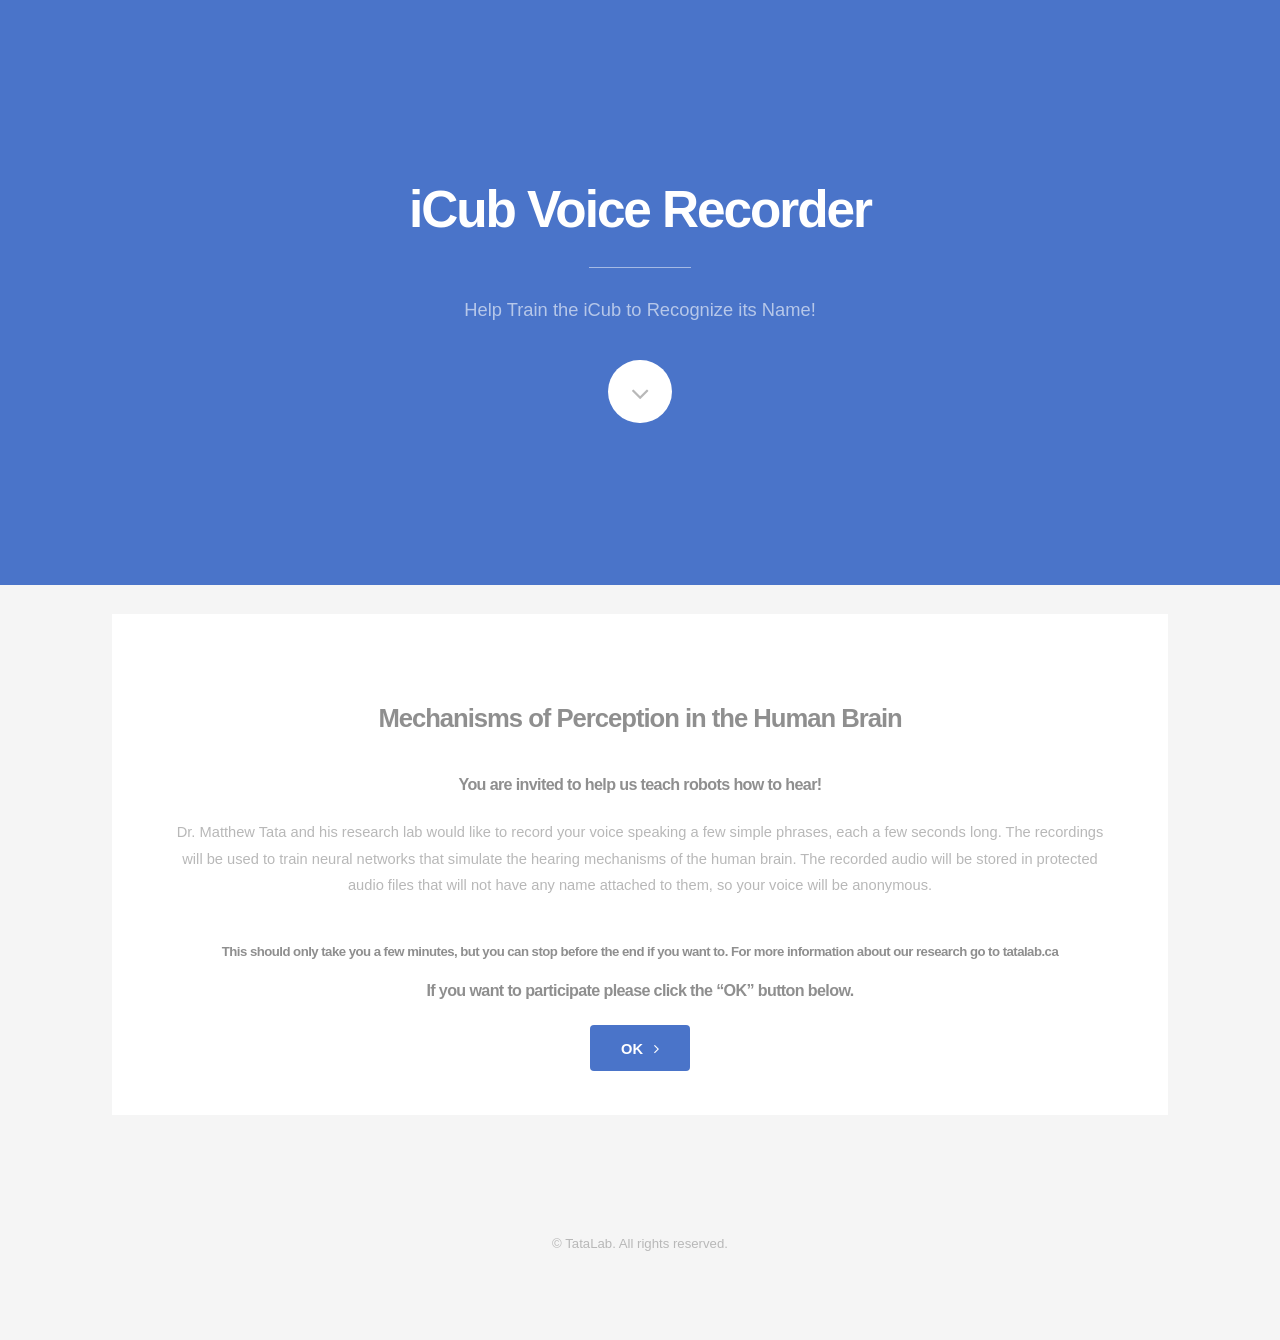
<file: index.html>
<!DOCTYPE HTML>
<!--
	Construct by Pixelarity
	pixelarity.com | hello@pixelarity.com
	License: pixelarity.com/license
-->
<html>
	<head>
		<title>iCub Voice Recorder</title>
		<meta charset="utf-8" />
		<meta name="viewport" content="width=device-width, initial-scale=1" />
		<!--[if lte IE 8]><script src="assets/js/ie/html5shiv.js"></script><![endif]-->
		<link rel="stylesheet" href="assets/css/main.css" />
		<!--[if lte IE 9]><link rel="stylesheet" href="assets/css/ie9.css" /><![endif]-->
	</head>
	<body>

		<!-- Banner -->
			<section id="banner">
				<header class="major">
					<h1>iCub Voice Recorder</h1>
					<p>Help Train the iCub to Recognize its Name!</p>
				</header>
				<ul class="actions">
					<li><a class="button big special icon solo fa-angle-down scrolly" href="#main">
						<span class="label">Learn More</span>
					</a></li>
				</ul>
			</section>

		<!-- Main -->
			<section id="main" class="wrapper">
				<div id="app" class="inner">
					<section id='one' class='special'>
						<h2>Mechanisms of Perception in the Human Brain</h2>

						<h4>You are invited to help us teach robots how to hear!</h4>

						<p>Dr. Matthew Tata and his research lab would like to record your voice speaking a few simple phrases, each a few seconds long.  The recordings will be used to train neural networks that simulate the hearing mechanisms of the human brain.  The recorded audio will be stored in protected audio files that will not have any name attached to them, so your voice will be anonymous.</p>
						<h5>This should only take you a few minutes, but you can stop before the end if you want to. For more information about our research go to <a href="https://tatalab.ca">tatalab.ca</a></h5>

						<h4>If you want to participate please click the “OK” button below.</h4>
						<a href="record.html" class='button special'>OK</a>
					</section>
				</section>
				</div>



		<!-- Footer -->
			<footer id="footer">
				<p class="copyright">
					&copy; TataLab. All rights reserved.
				</p>
			</footer>

		<!-- Scripts -->
			<script src="assets/js/jquery.min.js"></script>
			<script src="assets/js/jquery.scrolly.min.js"></script>

			<script src="assets/js/skel.min.js"></script>
			<script src="assets/js/util.js"></script>
			<script src="assets/js/vue.js"></script>
			<!--[if lte IE 8]><script src="assets/js/ie/respond.min.js"></script><![endif]-->

			<script src="assets/js/main.js"></script>


	</body>
</html>
</file>
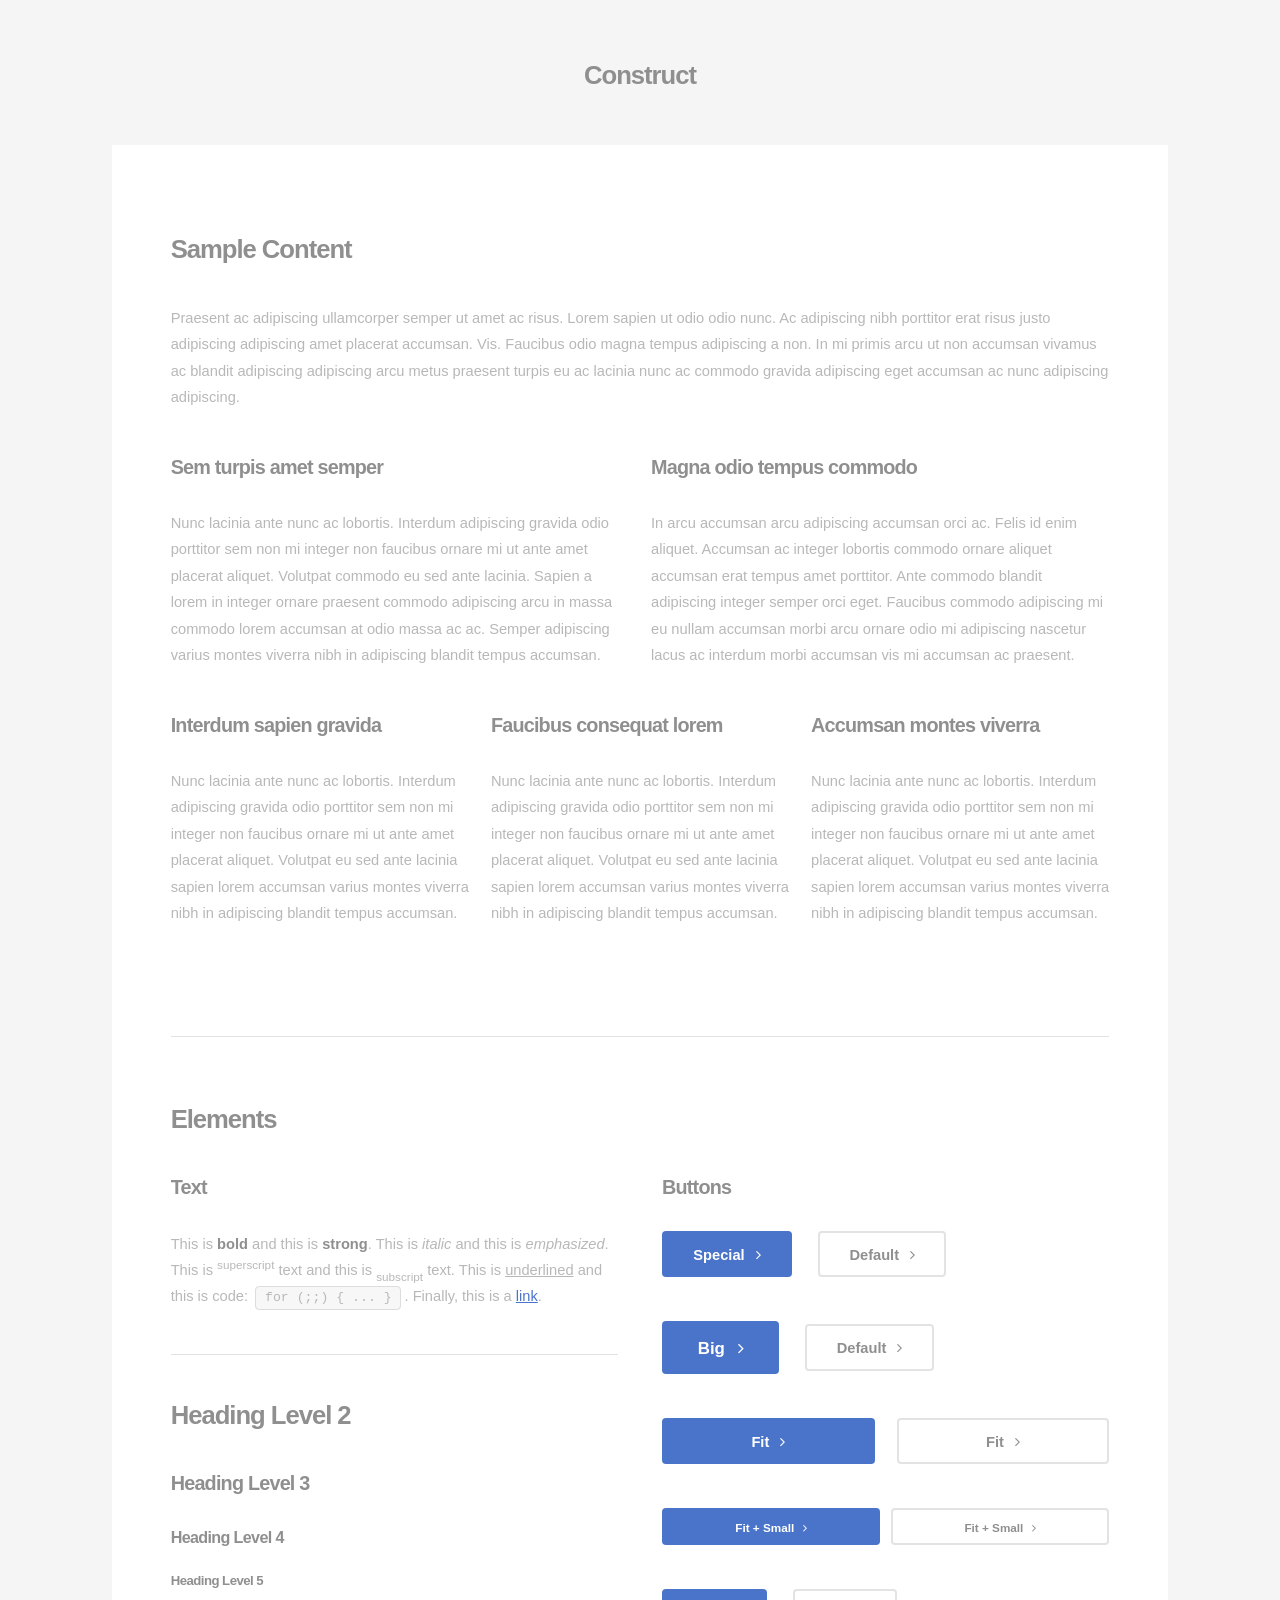
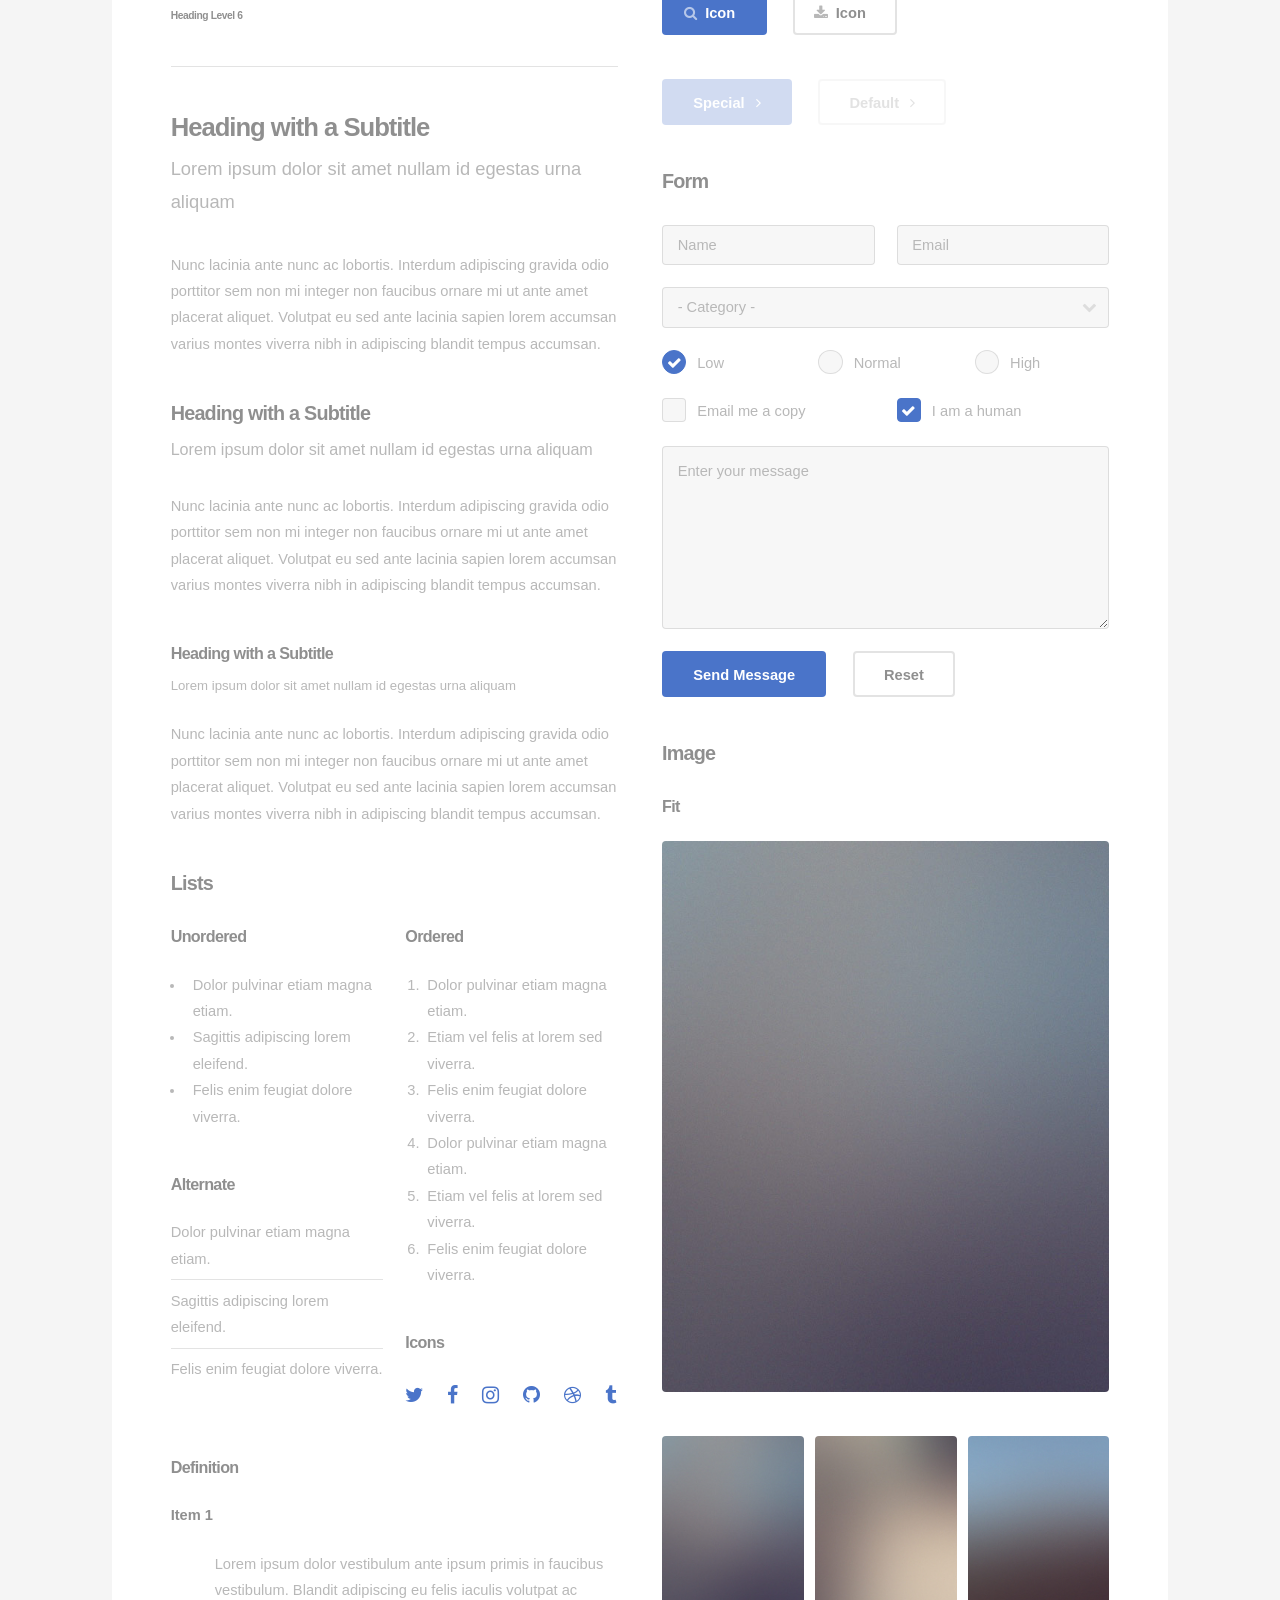
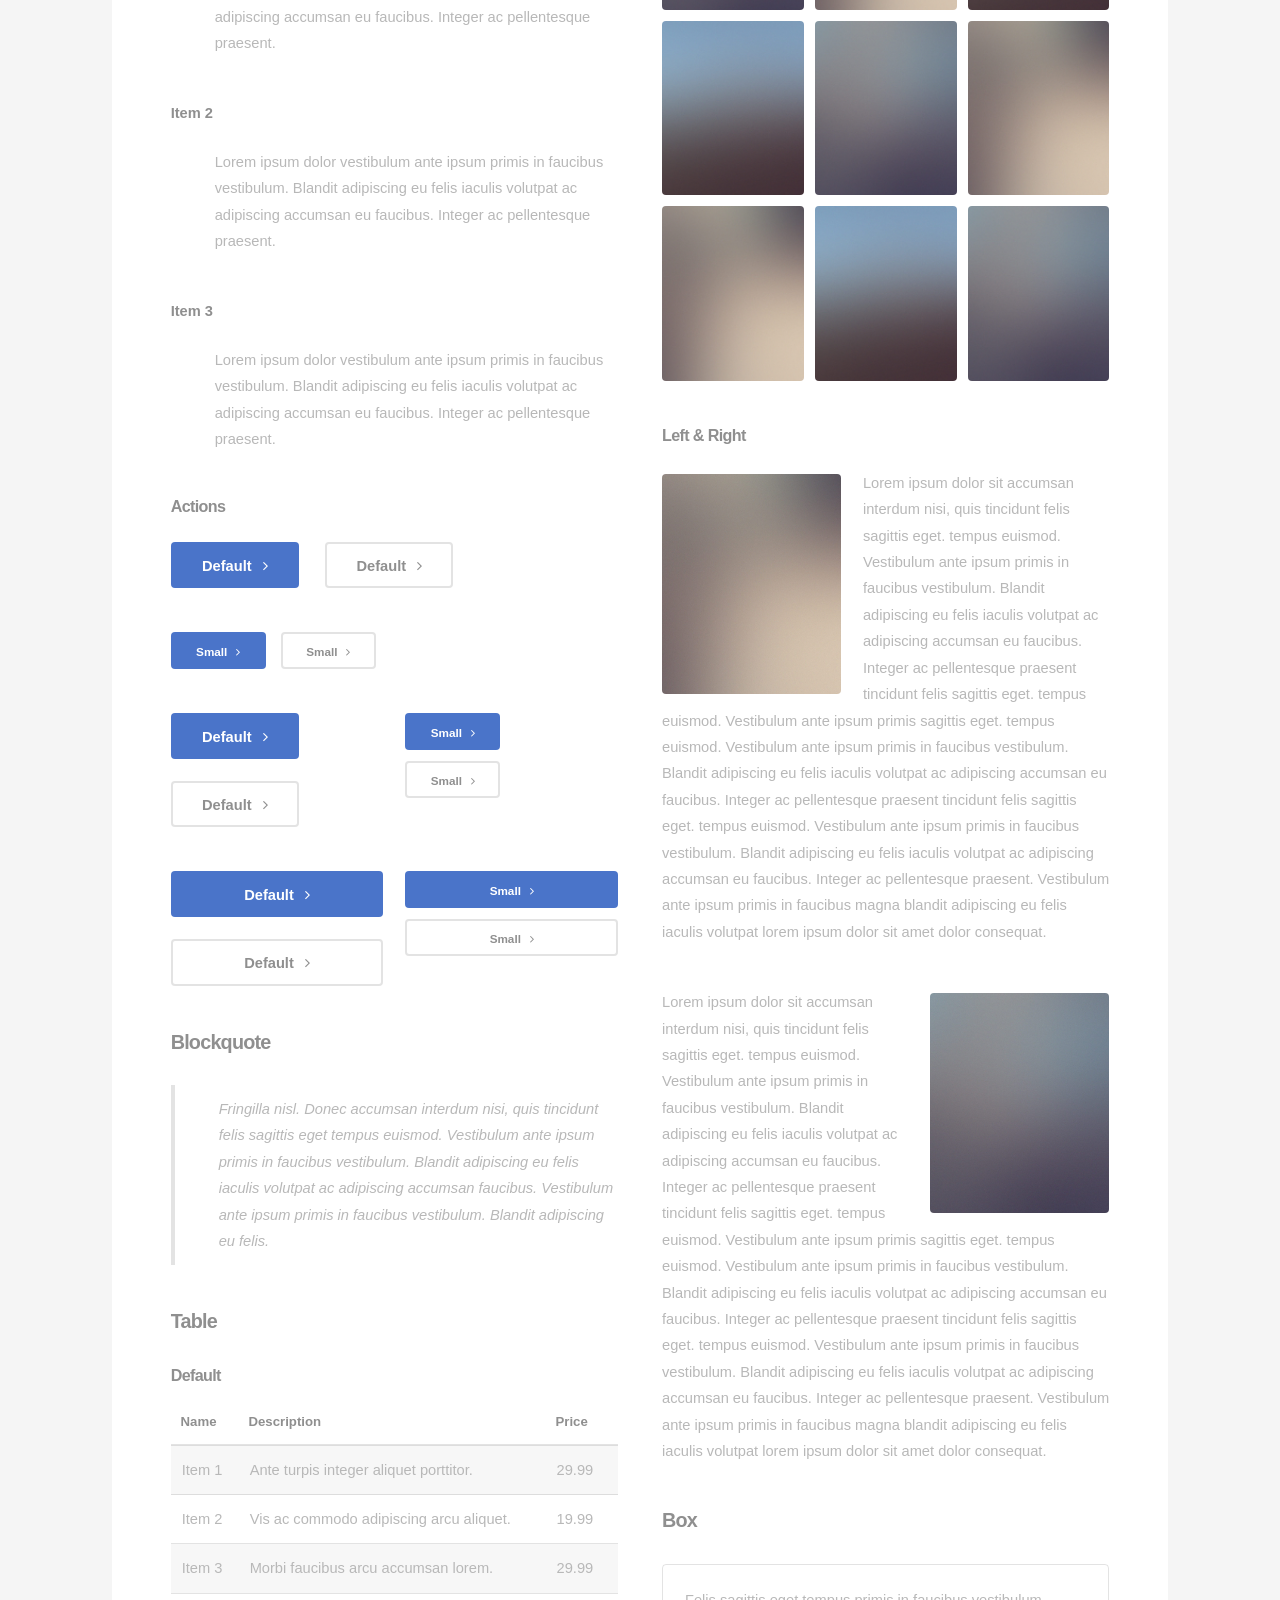
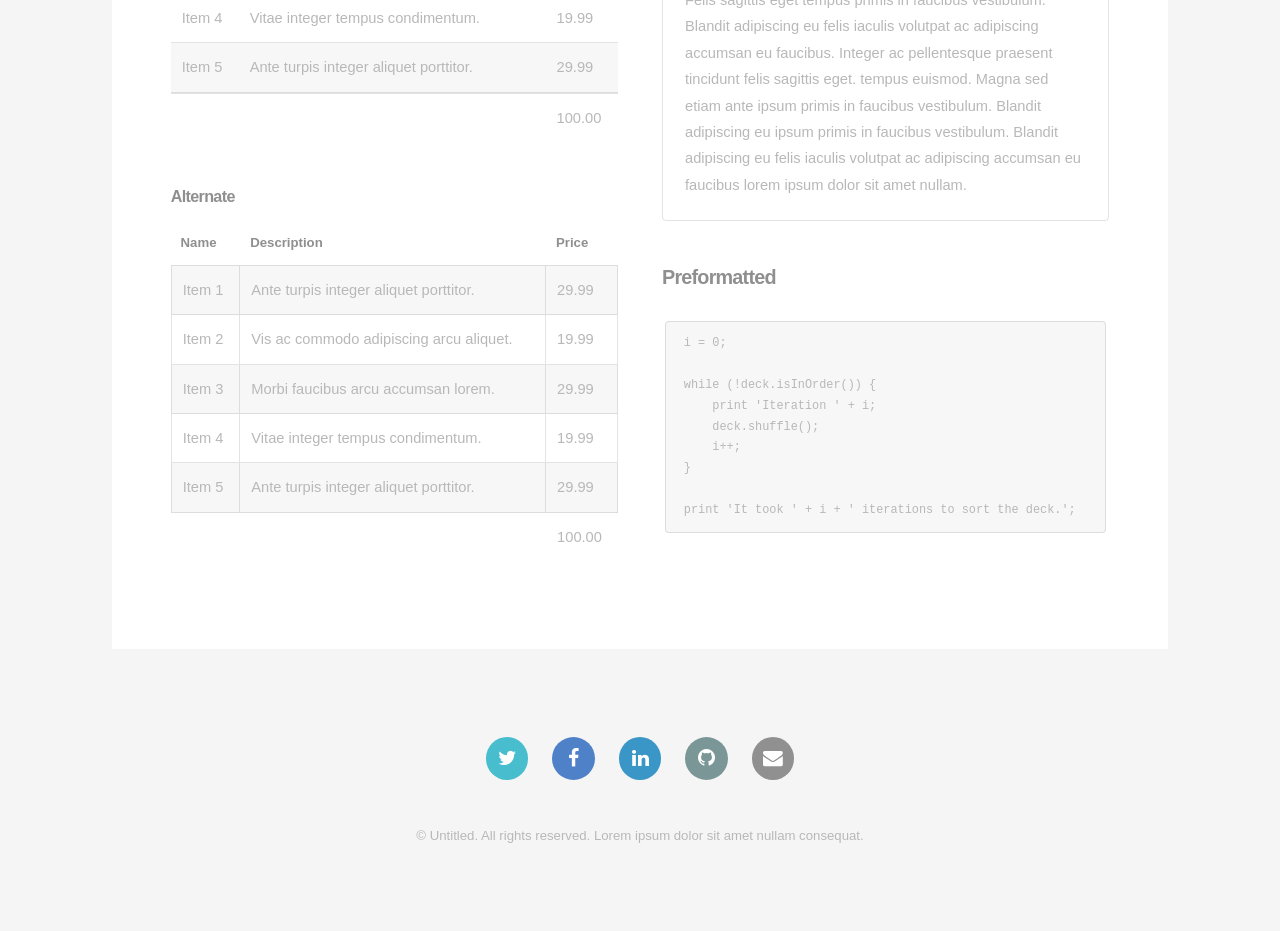
<file: elements.html>
<!DOCTYPE HTML>
<!--
	Construct by Pixelarity
	pixelarity.com | hello@pixelarity.com
	License: pixelarity.com/license
-->
<html>
	<head>
		<title>Untitled</title>
		<meta charset="utf-8" />
		<meta name="viewport" content="width=device-width, initial-scale=1" />
		<!--[if lte IE 8]><script src="assets/js/ie/html5shiv.js"></script><![endif]-->
		<link rel="stylesheet" href="assets/css/main.css" />
		<!--[if lte IE 9]><link rel="stylesheet" href="assets/css/ie9.css" /><![endif]-->
	</head>
	<body>

		<!-- Header -->
			<header id="header">
				<h1>Construct</h1>
			</header>

		<!-- Main -->
			<section id="main" class="wrapper alt">
				<div class="inner">

					<!-- Content -->
						<h2 id="content">Sample Content</h2>
						<p>Praesent ac adipiscing ullamcorper semper ut amet ac risus. Lorem sapien ut odio odio nunc. Ac adipiscing nibh porttitor erat risus justo adipiscing adipiscing amet placerat accumsan. Vis. Faucibus odio magna tempus adipiscing a non. In mi primis arcu ut non accumsan vivamus ac blandit adipiscing adipiscing arcu metus praesent turpis eu ac lacinia nunc ac commodo gravida adipiscing eget accumsan ac nunc adipiscing adipiscing.</p>
						<div class="row">
							<div class="6u 12u$(small)">
								<h3>Sem turpis amet semper</h3>
								<p>Nunc lacinia ante nunc ac lobortis. Interdum adipiscing gravida odio porttitor sem non mi integer non faucibus ornare mi ut ante amet placerat aliquet. Volutpat commodo eu sed ante lacinia. Sapien a lorem in integer ornare praesent commodo adipiscing arcu in massa commodo lorem accumsan at odio massa ac ac. Semper adipiscing varius montes viverra nibh in adipiscing blandit tempus accumsan.</p>
							</div>
							<div class="6u$ 12u$(small)">
								<h3>Magna odio tempus commodo</h3>
								<p>In arcu accumsan arcu adipiscing accumsan orci ac. Felis id enim aliquet. Accumsan ac integer lobortis commodo ornare aliquet accumsan erat tempus amet porttitor. Ante commodo blandit adipiscing integer semper orci eget. Faucibus commodo adipiscing mi eu nullam accumsan morbi arcu ornare odio mi adipiscing nascetur lacus ac interdum morbi accumsan vis mi accumsan ac praesent.</p>
							</div>
							<!-- Break -->
							<div class="4u 12u$(medium)">
								<h3>Interdum sapien gravida</h3>
								<p>Nunc lacinia ante nunc ac lobortis. Interdum adipiscing gravida odio porttitor sem non mi integer non faucibus ornare mi ut ante amet placerat aliquet. Volutpat eu sed ante lacinia sapien lorem accumsan varius montes viverra nibh in adipiscing blandit tempus accumsan.</p>
							</div>
							<div class="4u 12u$(medium)">
								<h3>Faucibus consequat lorem</h3>
								<p>Nunc lacinia ante nunc ac lobortis. Interdum adipiscing gravida odio porttitor sem non mi integer non faucibus ornare mi ut ante amet placerat aliquet. Volutpat eu sed ante lacinia sapien lorem accumsan varius montes viverra nibh in adipiscing blandit tempus accumsan.</p>
							</div>
							<div class="4u$ 12u$(medium)">
								<h3>Accumsan montes viverra</h3>
								<p>Nunc lacinia ante nunc ac lobortis. Interdum adipiscing gravida odio porttitor sem non mi integer non faucibus ornare mi ut ante amet placerat aliquet. Volutpat eu sed ante lacinia sapien lorem accumsan varius montes viverra nibh in adipiscing blandit tempus accumsan.</p>
							</div>
						</div>

					<hr class="major" />

					<!-- Elements -->
						<h2 id="elements">Elements</h2>
						<div class="row 200%">
							<div class="6u 12u$(medium)">

								<!-- Text stuff -->
									<h3>Text</h3>
									<p>This is <b>bold</b> and this is <strong>strong</strong>. This is <i>italic</i> and this is <em>emphasized</em>.
									This is <sup>superscript</sup> text and this is <sub>subscript</sub> text.
									This is <u>underlined</u> and this is code: <code>for (;;) { ... }</code>.
									Finally, this is a <a href="#">link</a>.</p>
									<hr />
									<h2>Heading Level 2</h2>
									<h3>Heading Level 3</h3>
									<h4>Heading Level 4</h4>
									<h5>Heading Level 5</h5>
									<h6>Heading Level 6</h6>
									<hr />
									<header>
										<h2>Heading with a Subtitle</h2>
										<p>Lorem ipsum dolor sit amet nullam id egestas urna aliquam</p>
									</header>
									<p>Nunc lacinia ante nunc ac lobortis. Interdum adipiscing gravida odio porttitor sem non mi integer non faucibus ornare mi ut ante amet placerat aliquet. Volutpat eu sed ante lacinia sapien lorem accumsan varius montes viverra nibh in adipiscing blandit tempus accumsan.</p>
									<header>
										<h3>Heading with a Subtitle</h3>
										<p>Lorem ipsum dolor sit amet nullam id egestas urna aliquam</p>
									</header>
									<p>Nunc lacinia ante nunc ac lobortis. Interdum adipiscing gravida odio porttitor sem non mi integer non faucibus ornare mi ut ante amet placerat aliquet. Volutpat eu sed ante lacinia sapien lorem accumsan varius montes viverra nibh in adipiscing blandit tempus accumsan.</p>
									<header>
										<h4>Heading with a Subtitle</h4>
										<p>Lorem ipsum dolor sit amet nullam id egestas urna aliquam</p>
									</header>
									<p>Nunc lacinia ante nunc ac lobortis. Interdum adipiscing gravida odio porttitor sem non mi integer non faucibus ornare mi ut ante amet placerat aliquet. Volutpat eu sed ante lacinia sapien lorem accumsan varius montes viverra nibh in adipiscing blandit tempus accumsan.</p>

								<!-- Lists -->
									<h3>Lists</h3>
									<div class="row">
										<div class="6u 12u$(small)">

											<h4>Unordered</h4>
											<ul>
												<li>Dolor pulvinar etiam magna etiam.</li>
												<li>Sagittis adipiscing lorem eleifend.</li>
												<li>Felis enim feugiat dolore viverra.</li>
											</ul>

											<h4>Alternate</h4>
											<ul class="alt">
												<li>Dolor pulvinar etiam magna etiam.</li>
												<li>Sagittis adipiscing lorem eleifend.</li>
												<li>Felis enim feugiat dolore viverra.</li>
											</ul>

										</div>
										<div class="6u$ 12u$(small)">

											<h4>Ordered</h4>
											<ol>
												<li>Dolor pulvinar etiam magna etiam.</li>
												<li>Etiam vel felis at lorem sed viverra.</li>
												<li>Felis enim feugiat dolore viverra.</li>
												<li>Dolor pulvinar etiam magna etiam.</li>
												<li>Etiam vel felis at lorem sed viverra.</li>
												<li>Felis enim feugiat dolore viverra.</li>
											</ol>

											<h4>Icons</h4>
											<ul class="icons">
												<li><a href="#" class="icon fa-twitter"><span class="label">Twitter</span></a></li>
												<li><a href="#" class="icon fa-facebook"><span class="label">Facebook</span></a></li>
												<li><a href="#" class="icon fa-instagram"><span class="label">Instagram</span></a></li>
												<li><a href="#" class="icon fa-github"><span class="label">Github</span></a></li>
												<li><a href="#" class="icon fa-dribbble"><span class="label">Dribbble</span></a></li>
												<li><a href="#" class="icon fa-tumblr"><span class="label">Tumblr</span></a></li>
											</ul>

										</div>
									</div>
									<h4>Definition</h4>
									<dl>
										<dt>Item 1</dt>
										<dd>
											<p>Lorem ipsum dolor vestibulum ante ipsum primis in faucibus vestibulum. Blandit adipiscing eu felis iaculis volutpat ac adipiscing accumsan eu faucibus. Integer ac pellentesque praesent.</p>
										</dd>
										<dt>Item 2</dt>
										<dd>
											<p>Lorem ipsum dolor vestibulum ante ipsum primis in faucibus vestibulum. Blandit adipiscing eu felis iaculis volutpat ac adipiscing accumsan eu faucibus. Integer ac pellentesque praesent.</p>
										</dd>
										<dt>Item 3</dt>
										<dd>
											<p>Lorem ipsum dolor vestibulum ante ipsum primis in faucibus vestibulum. Blandit adipiscing eu felis iaculis volutpat ac adipiscing accumsan eu faucibus. Integer ac pellentesque praesent.</p>
										</dd>
									</dl>

									<h4>Actions</h4>
									<ul class="actions">
										<li><a href="#" class="button special">Default</a></li>
										<li><a href="#" class="button">Default</a></li>
									</ul>
									<ul class="actions small">
										<li><a href="#" class="button special small">Small</a></li>
										<li><a href="#" class="button small">Small</a></li>
									</ul>
									<div class="row">
										<div class="6u 12u$(small)">
											<ul class="actions vertical">
												<li><a href="#" class="button special">Default</a></li>
												<li><a href="#" class="button">Default</a></li>
											</ul>
										</div>
										<div class="6u$ 12u$(small)">
											<ul class="actions vertical small">
												<li><a href="#" class="button special small">Small</a></li>
												<li><a href="#" class="button small">Small</a></li>
											</ul>
										</div>
										<div class="6u 12u$(small)">
											<ul class="actions vertical">
												<li><a href="#" class="button special fit">Default</a></li>
												<li><a href="#" class="button fit">Default</a></li>
											</ul>
										</div>
										<div class="6u$ 12u$(small)">
											<ul class="actions vertical small">
												<li><a href="#" class="button special small fit">Small</a></li>
												<li><a href="#" class="button small fit">Small</a></li>
											</ul>
										</div>
									</div>

								<!-- Blockquote -->
									<h3>Blockquote</h3>
									<blockquote>Fringilla nisl. Donec accumsan interdum nisi, quis tincidunt felis sagittis eget tempus euismod. Vestibulum ante ipsum primis in faucibus vestibulum. Blandit adipiscing eu felis iaculis volutpat ac adipiscing accumsan faucibus. Vestibulum ante ipsum primis in faucibus vestibulum. Blandit adipiscing eu felis.</blockquote>

								<!-- Table -->
									<h3>Table</h3>

									<h4>Default</h4>
									<div class="table-wrapper">
										<table>
											<thead>
												<tr>
													<th>Name</th>
													<th>Description</th>
													<th>Price</th>
												</tr>
											</thead>
											<tbody>
												<tr>
													<td>Item 1</td>
													<td>Ante turpis integer aliquet porttitor.</td>
													<td>29.99</td>
												</tr>
												<tr>
													<td>Item 2</td>
													<td>Vis ac commodo adipiscing arcu aliquet.</td>
													<td>19.99</td>
												</tr>
												<tr>
													<td>Item 3</td>
													<td> Morbi faucibus arcu accumsan lorem.</td>
													<td>29.99</td>
												</tr>
												<tr>
													<td>Item 4</td>
													<td>Vitae integer tempus condimentum.</td>
													<td>19.99</td>
												</tr>
												<tr>
													<td>Item 5</td>
													<td>Ante turpis integer aliquet porttitor.</td>
													<td>29.99</td>
												</tr>
											</tbody>
											<tfoot>
												<tr>
													<td colspan="2"></td>
													<td>100.00</td>
												</tr>
											</tfoot>
										</table>
									</div>

									<h4>Alternate</h4>
									<div class="table-wrapper">
										<table class="alt">
											<thead>
												<tr>
													<th>Name</th>
													<th>Description</th>
													<th>Price</th>
												</tr>
											</thead>
											<tbody>
												<tr>
													<td>Item 1</td>
													<td>Ante turpis integer aliquet porttitor.</td>
													<td>29.99</td>
												</tr>
												<tr>
													<td>Item 2</td>
													<td>Vis ac commodo adipiscing arcu aliquet.</td>
													<td>19.99</td>
												</tr>
												<tr>
													<td>Item 3</td>
													<td> Morbi faucibus arcu accumsan lorem.</td>
													<td>29.99</td>
												</tr>
												<tr>
													<td>Item 4</td>
													<td>Vitae integer tempus condimentum.</td>
													<td>19.99</td>
												</tr>
												<tr>
													<td>Item 5</td>
													<td>Ante turpis integer aliquet porttitor.</td>
													<td>29.99</td>
												</tr>
											</tbody>
											<tfoot>
												<tr>
													<td colspan="2"></td>
													<td>100.00</td>
												</tr>
											</tfoot>
										</table>
									</div>

							</div>
							<div class="6u$ 12u$(medium)">

								<!-- Buttons -->
									<h3>Buttons</h3>
									<ul class="actions">
										<li><a href="#" class="button special">Special</a></li>
										<li><a href="#" class="button">Default</a></li>
									</ul>
									<ul class="actions">
										<li><a href="#" class="button special big">Big</a></li>
										<li><a href="#" class="button">Default</a></li>
									</ul>
									<ul class="actions fit">
										<li><a href="#" class="button special fit">Fit</a></li>
										<li><a href="#" class="button fit">Fit</a></li>
									</ul>
									<ul class="actions fit small">
										<li><a href="#" class="button special fit small">Fit + Small</a></li>
										<li><a href="#" class="button fit small">Fit + Small</a></li>
									</ul>
									<ul class="actions">
										<li><a href="#" class="button special icon fa-search">Icon</a></li>
										<li><a href="#" class="button icon fa-download">Icon</a></li>
									</ul>
									<ul class="actions">
										<li><span class="button special disabled">Special</span></li>
										<li><span class="button disabled">Default</span></li>
									</ul>

								<!-- Form -->
									<h3>Form</h3>

									<form method="post" action="#">
										<div class="row uniform">
											<div class="6u 12u$(xsmall)">
												<input type="text" name="name" id="name" value="" placeholder="Name" />
											</div>
											<div class="6u$ 12u$(xsmall)">
												<input type="email" name="email" id="email" value="" placeholder="Email" />
											</div>
											<!-- Break -->
											<div class="12u$">
												<div class="select-wrapper">
													<select name="category" id="category">
														<option value="">- Category -</option>
														<option value="1">Manufacturing</option>
														<option value="1">Shipping</option>
														<option value="1">Administration</option>
														<option value="1">Human Resources</option>
													</select>
												</div>
											</div>
											<!-- Break -->
											<div class="4u 12u$(small)">
												<input type="radio" id="priority-low" name="priority" checked>
												<label for="priority-low">Low</label>
											</div>
											<div class="4u 12u$(small)">
												<input type="radio" id="priority-normal" name="priority">
												<label for="priority-normal">Normal</label>
											</div>
											<div class="4u$ 12u$(small)">
												<input type="radio" id="priority-high" name="priority">
												<label for="priority-high">High</label>
											</div>
											<!-- Break -->
											<div class="6u 12u$(small)">
												<input type="checkbox" id="copy" name="copy">
												<label for="copy">Email me a copy</label>
											</div>
											<div class="6u$ 12u$(small)">
												<input type="checkbox" id="human" name="human" checked>
												<label for="human">I am a human</label>
											</div>
											<!-- Break -->
											<div class="12u$">
												<textarea name="message" id="message" placeholder="Enter your message" rows="6"></textarea>
											</div>
											<!-- Break -->
											<div class="12u$">
												<ul class="actions">
													<li><input type="submit" value="Send Message" class="special" /></li>
													<li><input type="reset" value="Reset" /></li>
												</ul>
											</div>
										</div>
									</form>

								<!-- Image -->
									<h3>Image</h3>

									<h4>Fit</h4>
									<span class="image fit"><img src="images/pic01.jpg" alt="" /></span>
									<div class="box alt">
										<div class="row 50% uniform">
											<div class="4u"><span class="image fit"><img src="images/pic01.jpg" alt="" /></span></div>
											<div class="4u"><span class="image fit"><img src="images/pic02.jpg" alt="" /></span></div>
											<div class="4u$"><span class="image fit"><img src="images/pic03.jpg" alt="" /></span></div>
											<!-- Break -->
											<div class="4u"><span class="image fit"><img src="images/pic03.jpg" alt="" /></span></div>
											<div class="4u"><span class="image fit"><img src="images/pic01.jpg" alt="" /></span></div>
											<div class="4u$"><span class="image fit"><img src="images/pic02.jpg" alt="" /></span></div>
											<!-- Break -->
											<div class="4u"><span class="image fit"><img src="images/pic02.jpg" alt="" /></span></div>
											<div class="4u"><span class="image fit"><img src="images/pic03.jpg" alt="" /></span></div>
											<div class="4u$"><span class="image fit"><img src="images/pic01.jpg" alt="" /></span></div>
										</div>
									</div>

									<h4>Left &amp; Right</h4>
									<p><span class="image left"><img src="images/pic02.jpg" alt="" /></span>Lorem ipsum dolor sit accumsan interdum nisi, quis tincidunt felis sagittis eget. tempus euismod. Vestibulum ante ipsum primis in faucibus vestibulum. Blandit adipiscing eu felis iaculis volutpat ac adipiscing accumsan eu faucibus. Integer ac pellentesque praesent tincidunt felis sagittis eget. tempus euismod. Vestibulum ante ipsum primis sagittis eget. tempus euismod. Vestibulum ante ipsum primis in faucibus vestibulum. Blandit adipiscing eu felis iaculis volutpat ac adipiscing accumsan eu faucibus. Integer ac pellentesque praesent tincidunt felis sagittis eget. tempus euismod. Vestibulum ante ipsum primis in faucibus vestibulum. Blandit adipiscing eu felis iaculis volutpat ac adipiscing accumsan eu faucibus. Integer ac pellentesque praesent. Vestibulum ante ipsum primis in faucibus magna blandit adipiscing eu felis iaculis volutpat lorem ipsum dolor sit amet dolor consequat.</p>
									<p><span class="image right"><img src="images/pic01.jpg" alt="" /></span>Lorem ipsum dolor sit accumsan interdum nisi, quis tincidunt felis sagittis eget. tempus euismod. Vestibulum ante ipsum primis in faucibus vestibulum. Blandit adipiscing eu felis iaculis volutpat ac adipiscing accumsan eu faucibus. Integer ac pellentesque praesent tincidunt felis sagittis eget. tempus euismod. Vestibulum ante ipsum primis sagittis eget. tempus euismod. Vestibulum ante ipsum primis in faucibus vestibulum. Blandit adipiscing eu felis iaculis volutpat ac adipiscing accumsan eu faucibus. Integer ac pellentesque praesent tincidunt felis sagittis eget. tempus euismod. Vestibulum ante ipsum primis in faucibus vestibulum. Blandit adipiscing eu felis iaculis volutpat ac adipiscing accumsan eu faucibus. Integer ac pellentesque praesent. Vestibulum ante ipsum primis in faucibus magna blandit adipiscing eu felis iaculis volutpat lorem ipsum dolor sit amet dolor consequat.</p>

								<!-- Box -->
									<h3>Box</h3>
									<div class="box">
										<p>Felis sagittis eget tempus primis in faucibus vestibulum. Blandit adipiscing eu felis iaculis volutpat ac adipiscing accumsan eu faucibus. Integer ac pellentesque praesent tincidunt felis sagittis eget. tempus euismod. Magna sed etiam ante ipsum primis in faucibus vestibulum. Blandit adipiscing eu ipsum primis in faucibus vestibulum. Blandit adipiscing eu felis iaculis volutpat ac adipiscing accumsan eu faucibus lorem ipsum dolor sit amet nullam.</p>
									</div>

								<!-- Preformatted Code -->
									<h3>Preformatted</h3>
									<pre><code>i = 0;

while (!deck.isInOrder()) {
    print 'Iteration ' + i;
    deck.shuffle();
    i++;
}

print 'It took ' + i + ' iterations to sort the deck.';
</code></pre>

							</div>
						</div>

				</div>
			</section>

		<!-- Footer -->
			<footer id="footer">
				<ul class="icons special">
					<li><a class="icon fa-twitter" href="#"><span class="label">Twitter</span></a></li>
					<li><a class="icon fa-facebook" href="#"><span class="label">Facebook</span></a></li>
					<li><a class="icon fa-linkedin" href="#"><span class="label">LinkedIn</span></a></li>
					<li><a class="icon fa-github" href="#"><span class="label">Github</span></a></li>
					<li><a class="icon fa-envelope" href="#"><span class="label">Email</span></a></li>
				</ul>
				<p class="copyright">
					&copy; Untitled. All rights reserved. Lorem ipsum dolor sit amet nullam consequat.
				</p>
			</footer>

		<!-- Scripts -->
			<script src="assets/js/jquery.min.js"></script>
			<script src="assets/js/jquery.scrolly.min.js"></script>
			<script src="assets/js/skel.min.js"></script>
			<script src="assets/js/util.js"></script>
			<!--[if lte IE 8]><script src="assets/js/ie/respond.min.js"></script><![endif]-->
			<script src="assets/js/main.js"></script>

	</body>
</html>
</file>
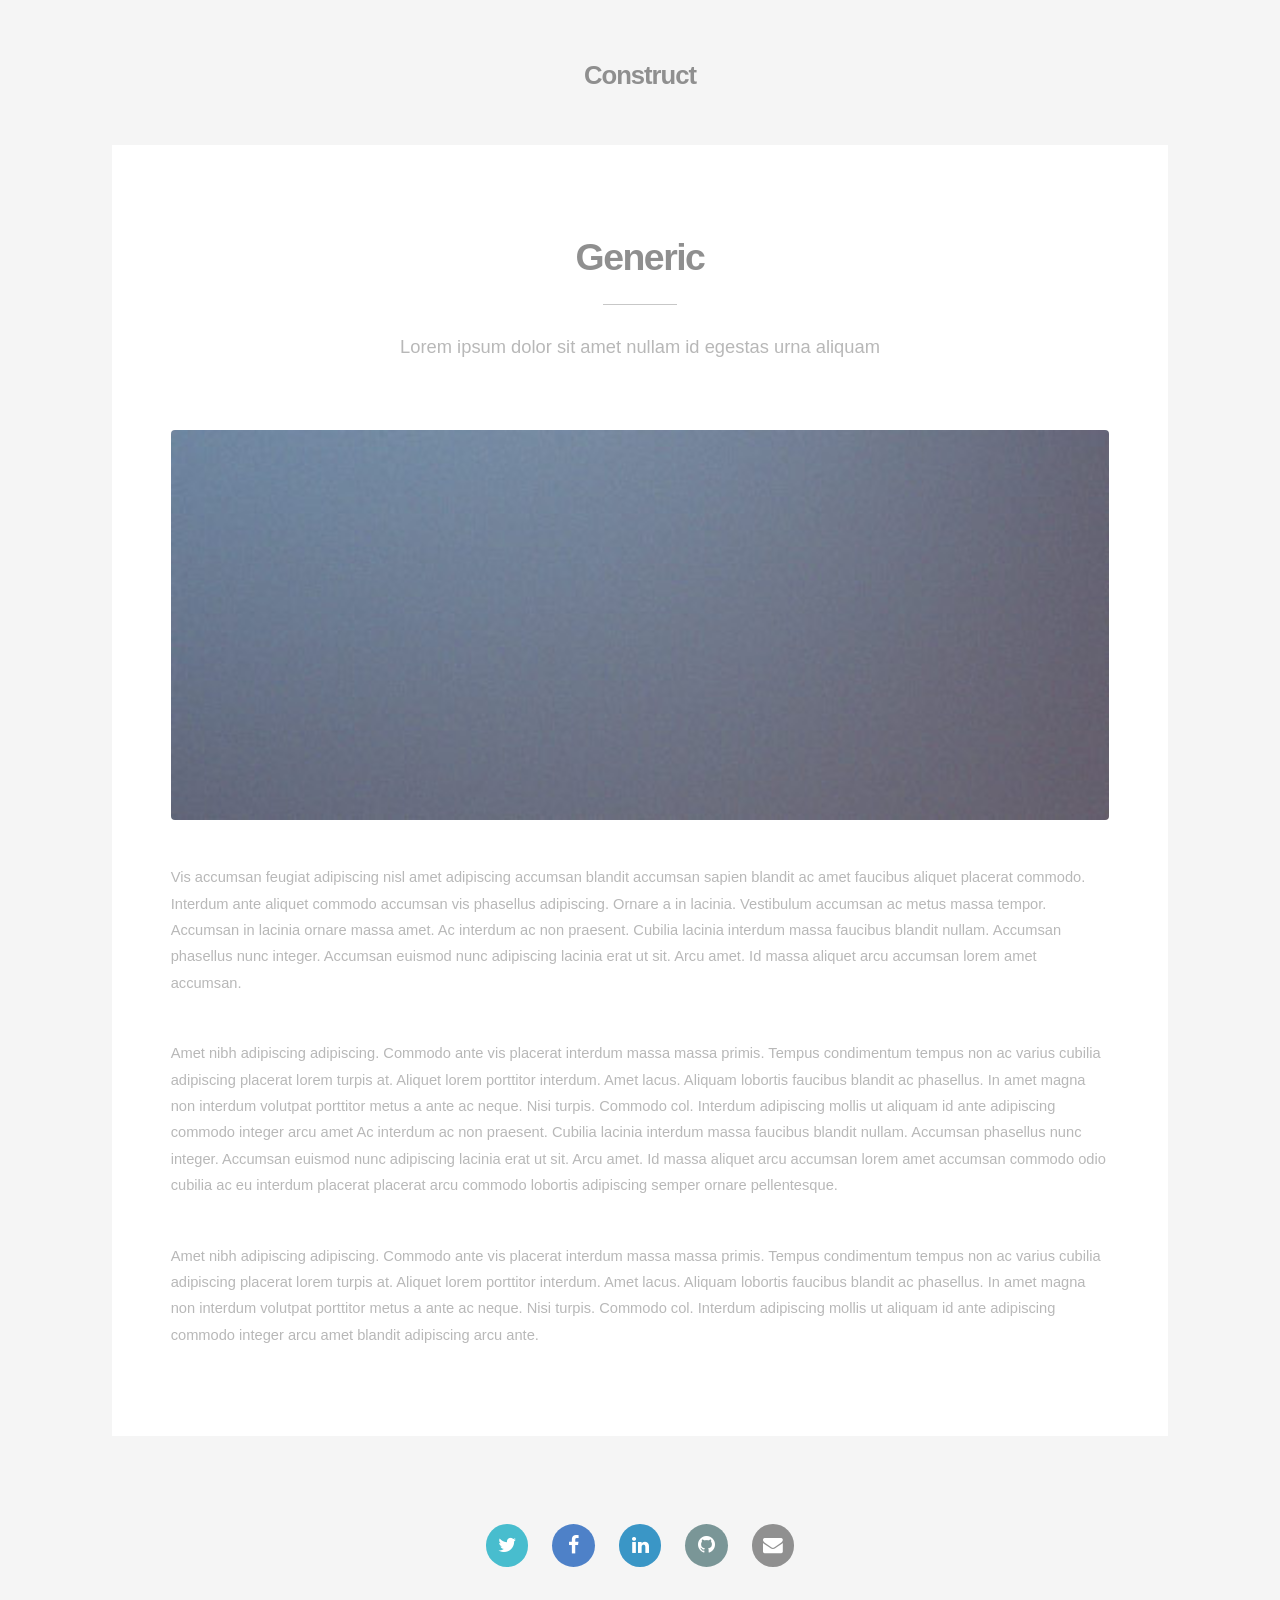
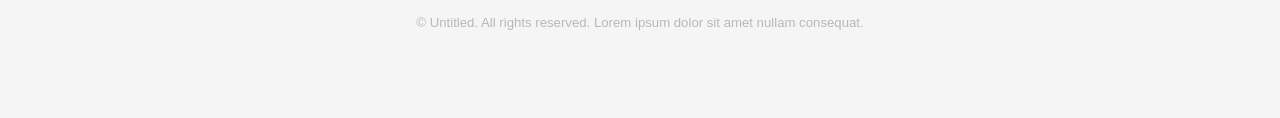
<file: generic.html>
<!DOCTYPE HTML>
<!--
	Construct by Pixelarity
	pixelarity.com | hello@pixelarity.com
	License: pixelarity.com/license
-->
<html>
	<head>
		<title>Untitled</title>
		<meta charset="utf-8" />
		<meta name="viewport" content="width=device-width, initial-scale=1" />
		<!--[if lte IE 8]><script src="assets/js/ie/html5shiv.js"></script><![endif]-->
		<link rel="stylesheet" href="assets/css/main.css" />
		<!--[if lte IE 9]><link rel="stylesheet" href="assets/css/ie9.css" /><![endif]-->
	</head>
	<body>

		<!-- Header -->
			<header id="header">
				<h1>Construct</h1>
			</header>

		<!-- Main -->
			<section id="main" class="wrapper alt">
				<div class="inner">

					<header class="major special">
						<h2>Generic</h2>
						<p>Lorem ipsum dolor sit amet nullam id egestas urna aliquam</p>
					</header>

					<a href="#" class="image fit"><img src="images/pic06.jpg" alt="" /></a>
					<p>Vis accumsan feugiat adipiscing nisl amet adipiscing accumsan blandit accumsan sapien blandit ac amet faucibus aliquet placerat commodo. Interdum ante aliquet commodo accumsan vis phasellus adipiscing. Ornare a in lacinia. Vestibulum accumsan ac metus massa tempor. Accumsan in lacinia ornare massa amet. Ac interdum ac non praesent. Cubilia lacinia interdum massa faucibus blandit nullam. Accumsan phasellus nunc integer. Accumsan euismod nunc adipiscing lacinia erat ut sit. Arcu amet. Id massa aliquet arcu accumsan lorem amet accumsan.</p>
					<p>Amet nibh adipiscing adipiscing. Commodo ante vis placerat interdum massa massa primis. Tempus condimentum tempus non ac varius cubilia adipiscing placerat lorem turpis at. Aliquet lorem porttitor interdum. Amet lacus. Aliquam lobortis faucibus blandit ac phasellus. In amet magna non interdum volutpat porttitor metus a ante ac neque. Nisi turpis. Commodo col. Interdum adipiscing mollis ut aliquam id ante adipiscing commodo integer arcu amet Ac interdum ac non praesent. Cubilia lacinia interdum massa faucibus blandit nullam. Accumsan phasellus nunc integer. Accumsan euismod nunc adipiscing lacinia erat ut sit. Arcu amet. Id massa aliquet arcu accumsan lorem amet accumsan commodo odio cubilia ac eu interdum placerat placerat arcu commodo lobortis adipiscing semper ornare pellentesque.</p>
					<p>Amet nibh adipiscing adipiscing. Commodo ante vis placerat interdum massa massa primis. Tempus condimentum tempus non ac varius cubilia adipiscing placerat lorem turpis at. Aliquet lorem porttitor interdum. Amet lacus. Aliquam lobortis faucibus blandit ac phasellus. In amet magna non interdum volutpat porttitor metus a ante ac neque. Nisi turpis. Commodo col. Interdum adipiscing mollis ut aliquam id ante adipiscing commodo integer arcu amet blandit adipiscing arcu ante.</p>

				</div>
			</section>

		<!-- Footer -->
			<footer id="footer">
				<ul class="icons special">
					<li><a class="icon fa-twitter" href="#"><span class="label">Twitter</span></a></li>
					<li><a class="icon fa-facebook" href="#"><span class="label">Facebook</span></a></li>
					<li><a class="icon fa-linkedin" href="#"><span class="label">LinkedIn</span></a></li>
					<li><a class="icon fa-github" href="#"><span class="label">Github</span></a></li>
					<li><a class="icon fa-envelope" href="#"><span class="label">Email</span></a></li>
				</ul>
				<p class="copyright">
					&copy; Untitled. All rights reserved. Lorem ipsum dolor sit amet nullam consequat.
				</p>
			</footer>

		<!-- Scripts -->
			<script src="assets/js/jquery.min.js"></script>
			<script src="assets/js/jquery.scrolly.min.js"></script>
			<script src="assets/js/skel.min.js"></script>
			<script src="assets/js/util.js"></script>
			<!--[if lte IE 8]><script src="assets/js/ie/respond.min.js"></script><![endif]-->
			<script src="assets/js/main.js"></script>

	</body>
</html>
</file>
<file: assets/css/ie9.css>
/*
	Construct by Pixelarity
	pixelarity.com | hello@pixelarity.com
	License: pixelarity.com/license
*/

/* Highlights */

	.highlights > section {
		position: relative;
		border-top: solid 1px rgba(144, 144, 144, 0.25);
	}

		.highlights > section:first-child {
			border-top: 0;
		}

		.highlights > section .image {
			position: absolute;
			top: 0;
			left: 0;
			width: 50%;
			height: 100%;
		}

		.highlights > section .content {
			margin-left: 50%;
		}

/* Features */

	.features:after {
		content: '';
		display: block;
		clear: both;
	}

	.features > section {
		float: left;
	}

/* Spotlights */

	.spotlights:after {
		content: '';
		display: block;
		clear: both;
	}

	.spotlights > section {
		float: left;
	}

/* Banner */

	#banner {
		min-height: 0;
	}

		body.is-ie #banner {
			height: auto;
		}
</file>
<file: assets/css/main.css>
@import url(font-awesome.min.css);

/*
	Construct by Pixelarity
	pixelarity.com | hello@pixelarity.com
	License: pixelarity.com/license
*/

/* Reset */

	html, body, div, span, applet, object, iframe, h1, h2, h3, h4, h5, h6, p, blockquote, pre, a, abbr, acronym, address, big, cite, code, del, dfn, em, img, ins, kbd, q, s, samp, small, strike, strong, sub, sup, tt, var, b, u, i, center, dl, dt, dd, ol, ul, li, fieldset, form, label, legend, table, caption, tbody, tfoot, thead, tr, th, td, article, aside, canvas, details, embed, figure, figcaption, footer, header, hgroup, menu, nav, output, ruby, section, summary, time, mark, audio, video {
		margin: 0;
		padding: 0;
		border: 0;
		font-size: 100%;
		font: inherit;
		vertical-align: baseline;
	}

	article, aside, details, figcaption, figure, footer, header, hgroup, menu, nav, section {
		display: block;
	}

	body {
		line-height: 1;
	}

	ol, ul {
		list-style: none;
	}

	blockquote, q {
		quotes: none;
	}

	blockquote:before, blockquote:after, q:before, q:after {
		content: '';
		content: none;
	}

	table {
		border-collapse: collapse;
		border-spacing: 0;
	}

	body {
		-webkit-text-size-adjust: none;
	}

/* Box Model */

	*, *:before, *:after {
		-moz-box-sizing: border-box;
		-webkit-box-sizing: border-box;
		box-sizing: border-box;
	}

/* Grid */

	.row {
		border-bottom: solid 1px transparent;
		-moz-box-sizing: border-box;
		-webkit-box-sizing: border-box;
		box-sizing: border-box;
	}

	.row > * {
		float: left;
		-moz-box-sizing: border-box;
		-webkit-box-sizing: border-box;
		box-sizing: border-box;
	}

	.row:after, .row:before {
		content: '';
		display: block;
		clear: both;
		height: 0;
	}

	.row.uniform > * > :first-child {
		margin-top: 0;
	}

	.row.uniform > * > :last-child {
		margin-bottom: 0;
	}

	.row.\30 \25 > * {
		padding: 0 0 0 0em;
	}

	.row.\30 \25 {
		margin: 0 0 -1px 0em;
	}

	.row.uniform.\30 \25 > * {
		padding: 0em 0 0 0em;
	}

	.row.uniform.\30 \25 {
		margin: 0em 0 -1px 0em;
	}

	.row > * {
		padding: 0 0 0 1.5em;
	}

	.row {
		margin: 0 0 -1px -1.5em;
	}

	.row.uniform > * {
		padding: 1.5em 0 0 1.5em;
	}

	.row.uniform {
		margin: -1.5em 0 -1px -1.5em;
	}

	.row.\32 00\25 > * {
		padding: 0 0 0 3em;
	}

	.row.\32 00\25 {
		margin: 0 0 -1px -3em;
	}

	.row.uniform.\32 00\25 > * {
		padding: 3em 0 0 3em;
	}

	.row.uniform.\32 00\25 {
		margin: -3em 0 -1px -3em;
	}

	.row.\31 50\25 > * {
		padding: 0 0 0 2.25em;
	}

	.row.\31 50\25 {
		margin: 0 0 -1px -2.25em;
	}

	.row.uniform.\31 50\25 > * {
		padding: 2.25em 0 0 2.25em;
	}

	.row.uniform.\31 50\25 {
		margin: -2.25em 0 -1px -2.25em;
	}

	.row.\35 0\25 > * {
		padding: 0 0 0 0.75em;
	}

	.row.\35 0\25 {
		margin: 0 0 -1px -0.75em;
	}

	.row.uniform.\35 0\25 > * {
		padding: 0.75em 0 0 0.75em;
	}

	.row.uniform.\35 0\25 {
		margin: -0.75em 0 -1px -0.75em;
	}

	.row.\32 5\25 > * {
		padding: 0 0 0 0.375em;
	}

	.row.\32 5\25 {
		margin: 0 0 -1px -0.375em;
	}

	.row.uniform.\32 5\25 > * {
		padding: 0.375em 0 0 0.375em;
	}

	.row.uniform.\32 5\25 {
		margin: -0.375em 0 -1px -0.375em;
	}

	.\31 2u, .\31 2u\24 {
		width: 100%;
		clear: none;
		margin-left: 0;
	}

	.\31 1u, .\31 1u\24 {
		width: 91.6666666667%;
		clear: none;
		margin-left: 0;
	}

	.\31 0u, .\31 0u\24 {
		width: 83.3333333333%;
		clear: none;
		margin-left: 0;
	}

	.\39 u, .\39 u\24 {
		width: 75%;
		clear: none;
		margin-left: 0;
	}

	.\38 u, .\38 u\24 {
		width: 66.6666666667%;
		clear: none;
		margin-left: 0;
	}

	.\37 u, .\37 u\24 {
		width: 58.3333333333%;
		clear: none;
		margin-left: 0;
	}

	.\36 u, .\36 u\24 {
		width: 50%;
		clear: none;
		margin-left: 0;
	}

	.\35 u, .\35 u\24 {
		width: 41.6666666667%;
		clear: none;
		margin-left: 0;
	}

	.\34 u, .\34 u\24 {
		width: 33.3333333333%;
		clear: none;
		margin-left: 0;
	}

	.\33 u, .\33 u\24 {
		width: 25%;
		clear: none;
		margin-left: 0;
	}

	.\32 u, .\32 u\24 {
		width: 16.6666666667%;
		clear: none;
		margin-left: 0;
	}

	.\31 u, .\31 u\24 {
		width: 8.3333333333%;
		clear: none;
		margin-left: 0;
	}

	.\31 2u\24 + *,
	.\31 1u\24 + *,
	.\31 0u\24 + *,
	.\39 u\24 + *,
	.\38 u\24 + *,
	.\37 u\24 + *,
	.\36 u\24 + *,
	.\35 u\24 + *,
	.\34 u\24 + *,
	.\33 u\24 + *,
	.\32 u\24 + *,
	.\31 u\24 + * {
		clear: left;
	}

	.\-11u {
		margin-left: 91.66667%;
	}

	.\-10u {
		margin-left: 83.33333%;
	}

	.\-9u {
		margin-left: 75%;
	}

	.\-8u {
		margin-left: 66.66667%;
	}

	.\-7u {
		margin-left: 58.33333%;
	}

	.\-6u {
		margin-left: 50%;
	}

	.\-5u {
		margin-left: 41.66667%;
	}

	.\-4u {
		margin-left: 33.33333%;
	}

	.\-3u {
		margin-left: 25%;
	}

	.\-2u {
		margin-left: 16.66667%;
	}

	.\-1u {
		margin-left: 8.33333%;
	}

	@media screen and (max-width: 1680px) {

		.row > * {
			padding: 0 0 0 1.5em;
		}

		.row {
			margin: 0 0 -1px -1.5em;
		}

		.row.uniform > * {
			padding: 1.5em 0 0 1.5em;
		}

		.row.uniform {
			margin: -1.5em 0 -1px -1.5em;
		}

		.row.\32 00\25 > * {
			padding: 0 0 0 3em;
		}

		.row.\32 00\25 {
			margin: 0 0 -1px -3em;
		}

		.row.uniform.\32 00\25 > * {
			padding: 3em 0 0 3em;
		}

		.row.uniform.\32 00\25 {
			margin: -3em 0 -1px -3em;
		}

		.row.\31 50\25 > * {
			padding: 0 0 0 2.25em;
		}

		.row.\31 50\25 {
			margin: 0 0 -1px -2.25em;
		}

		.row.uniform.\31 50\25 > * {
			padding: 2.25em 0 0 2.25em;
		}

		.row.uniform.\31 50\25 {
			margin: -2.25em 0 -1px -2.25em;
		}

		.row.\35 0\25 > * {
			padding: 0 0 0 0.75em;
		}

		.row.\35 0\25 {
			margin: 0 0 -1px -0.75em;
		}

		.row.uniform.\35 0\25 > * {
			padding: 0.75em 0 0 0.75em;
		}

		.row.uniform.\35 0\25 {
			margin: -0.75em 0 -1px -0.75em;
		}

		.row.\32 5\25 > * {
			padding: 0 0 0 0.375em;
		}

		.row.\32 5\25 {
			margin: 0 0 -1px -0.375em;
		}

		.row.uniform.\32 5\25 > * {
			padding: 0.375em 0 0 0.375em;
		}

		.row.uniform.\32 5\25 {
			margin: -0.375em 0 -1px -0.375em;
		}

		.\31 2u\28xlarge\29, .\31 2u\24\28xlarge\29 {
			width: 100%;
			clear: none;
			margin-left: 0;
		}

		.\31 1u\28xlarge\29, .\31 1u\24\28xlarge\29 {
			width: 91.6666666667%;
			clear: none;
			margin-left: 0;
		}

		.\31 0u\28xlarge\29, .\31 0u\24\28xlarge\29 {
			width: 83.3333333333%;
			clear: none;
			margin-left: 0;
		}

		.\39 u\28xlarge\29, .\39 u\24\28xlarge\29 {
			width: 75%;
			clear: none;
			margin-left: 0;
		}

		.\38 u\28xlarge\29, .\38 u\24\28xlarge\29 {
			width: 66.6666666667%;
			clear: none;
			margin-left: 0;
		}

		.\37 u\28xlarge\29, .\37 u\24\28xlarge\29 {
			width: 58.3333333333%;
			clear: none;
			margin-left: 0;
		}

		.\36 u\28xlarge\29, .\36 u\24\28xlarge\29 {
			width: 50%;
			clear: none;
			margin-left: 0;
		}

		.\35 u\28xlarge\29, .\35 u\24\28xlarge\29 {
			width: 41.6666666667%;
			clear: none;
			margin-left: 0;
		}

		.\34 u\28xlarge\29, .\34 u\24\28xlarge\29 {
			width: 33.3333333333%;
			clear: none;
			margin-left: 0;
		}

		.\33 u\28xlarge\29, .\33 u\24\28xlarge\29 {
			width: 25%;
			clear: none;
			margin-left: 0;
		}

		.\32 u\28xlarge\29, .\32 u\24\28xlarge\29 {
			width: 16.6666666667%;
			clear: none;
			margin-left: 0;
		}

		.\31 u\28xlarge\29, .\31 u\24\28xlarge\29 {
			width: 8.3333333333%;
			clear: none;
			margin-left: 0;
		}

		.\31 2u\24\28xlarge\29 + *,
		.\31 1u\24\28xlarge\29 + *,
		.\31 0u\24\28xlarge\29 + *,
		.\39 u\24\28xlarge\29 + *,
		.\38 u\24\28xlarge\29 + *,
		.\37 u\24\28xlarge\29 + *,
		.\36 u\24\28xlarge\29 + *,
		.\35 u\24\28xlarge\29 + *,
		.\34 u\24\28xlarge\29 + *,
		.\33 u\24\28xlarge\29 + *,
		.\32 u\24\28xlarge\29 + *,
		.\31 u\24\28xlarge\29 + * {
			clear: left;
		}

		.\-11u\28xlarge\29 {
			margin-left: 91.66667%;
		}

		.\-10u\28xlarge\29 {
			margin-left: 83.33333%;
		}

		.\-9u\28xlarge\29 {
			margin-left: 75%;
		}

		.\-8u\28xlarge\29 {
			margin-left: 66.66667%;
		}

		.\-7u\28xlarge\29 {
			margin-left: 58.33333%;
		}

		.\-6u\28xlarge\29 {
			margin-left: 50%;
		}

		.\-5u\28xlarge\29 {
			margin-left: 41.66667%;
		}

		.\-4u\28xlarge\29 {
			margin-left: 33.33333%;
		}

		.\-3u\28xlarge\29 {
			margin-left: 25%;
		}

		.\-2u\28xlarge\29 {
			margin-left: 16.66667%;
		}

		.\-1u\28xlarge\29 {
			margin-left: 8.33333%;
		}

	}

	@media screen and (max-width: 1280px) {

		.row > * {
			padding: 0 0 0 1.5em;
		}

		.row {
			margin: 0 0 -1px -1.5em;
		}

		.row.uniform > * {
			padding: 1.5em 0 0 1.5em;
		}

		.row.uniform {
			margin: -1.5em 0 -1px -1.5em;
		}

		.row.\32 00\25 > * {
			padding: 0 0 0 3em;
		}

		.row.\32 00\25 {
			margin: 0 0 -1px -3em;
		}

		.row.uniform.\32 00\25 > * {
			padding: 3em 0 0 3em;
		}

		.row.uniform.\32 00\25 {
			margin: -3em 0 -1px -3em;
		}

		.row.\31 50\25 > * {
			padding: 0 0 0 2.25em;
		}

		.row.\31 50\25 {
			margin: 0 0 -1px -2.25em;
		}

		.row.uniform.\31 50\25 > * {
			padding: 2.25em 0 0 2.25em;
		}

		.row.uniform.\31 50\25 {
			margin: -2.25em 0 -1px -2.25em;
		}

		.row.\35 0\25 > * {
			padding: 0 0 0 0.75em;
		}

		.row.\35 0\25 {
			margin: 0 0 -1px -0.75em;
		}

		.row.uniform.\35 0\25 > * {
			padding: 0.75em 0 0 0.75em;
		}

		.row.uniform.\35 0\25 {
			margin: -0.75em 0 -1px -0.75em;
		}

		.row.\32 5\25 > * {
			padding: 0 0 0 0.375em;
		}

		.row.\32 5\25 {
			margin: 0 0 -1px -0.375em;
		}

		.row.uniform.\32 5\25 > * {
			padding: 0.375em 0 0 0.375em;
		}

		.row.uniform.\32 5\25 {
			margin: -0.375em 0 -1px -0.375em;
		}

		.\31 2u\28large\29, .\31 2u\24\28large\29 {
			width: 100%;
			clear: none;
			margin-left: 0;
		}

		.\31 1u\28large\29, .\31 1u\24\28large\29 {
			width: 91.6666666667%;
			clear: none;
			margin-left: 0;
		}

		.\31 0u\28large\29, .\31 0u\24\28large\29 {
			width: 83.3333333333%;
			clear: none;
			margin-left: 0;
		}

		.\39 u\28large\29, .\39 u\24\28large\29 {
			width: 75%;
			clear: none;
			margin-left: 0;
		}

		.\38 u\28large\29, .\38 u\24\28large\29 {
			width: 66.6666666667%;
			clear: none;
			margin-left: 0;
		}

		.\37 u\28large\29, .\37 u\24\28large\29 {
			width: 58.3333333333%;
			clear: none;
			margin-left: 0;
		}

		.\36 u\28large\29, .\36 u\24\28large\29 {
			width: 50%;
			clear: none;
			margin-left: 0;
		}

		.\35 u\28large\29, .\35 u\24\28large\29 {
			width: 41.6666666667%;
			clear: none;
			margin-left: 0;
		}

		.\34 u\28large\29, .\34 u\24\28large\29 {
			width: 33.3333333333%;
			clear: none;
			margin-left: 0;
		}

		.\33 u\28large\29, .\33 u\24\28large\29 {
			width: 25%;
			clear: none;
			margin-left: 0;
		}

		.\32 u\28large\29, .\32 u\24\28large\29 {
			width: 16.6666666667%;
			clear: none;
			margin-left: 0;
		}

		.\31 u\28large\29, .\31 u\24\28large\29 {
			width: 8.3333333333%;
			clear: none;
			margin-left: 0;
		}

		.\31 2u\24\28large\29 + *,
		.\31 1u\24\28large\29 + *,
		.\31 0u\24\28large\29 + *,
		.\39 u\24\28large\29 + *,
		.\38 u\24\28large\29 + *,
		.\37 u\24\28large\29 + *,
		.\36 u\24\28large\29 + *,
		.\35 u\24\28large\29 + *,
		.\34 u\24\28large\29 + *,
		.\33 u\24\28large\29 + *,
		.\32 u\24\28large\29 + *,
		.\31 u\24\28large\29 + * {
			clear: left;
		}

		.\-11u\28large\29 {
			margin-left: 91.66667%;
		}

		.\-10u\28large\29 {
			margin-left: 83.33333%;
		}

		.\-9u\28large\29 {
			margin-left: 75%;
		}

		.\-8u\28large\29 {
			margin-left: 66.66667%;
		}

		.\-7u\28large\29 {
			margin-left: 58.33333%;
		}

		.\-6u\28large\29 {
			margin-left: 50%;
		}

		.\-5u\28large\29 {
			margin-left: 41.66667%;
		}

		.\-4u\28large\29 {
			margin-left: 33.33333%;
		}

		.\-3u\28large\29 {
			margin-left: 25%;
		}

		.\-2u\28large\29 {
			margin-left: 16.66667%;
		}

		.\-1u\28large\29 {
			margin-left: 8.33333%;
		}

	}

	@media screen and (max-width: 980px) {

		.row > * {
			padding: 0 0 0 1.5em;
		}

		.row {
			margin: 0 0 -1px -1.5em;
		}

		.row.uniform > * {
			padding: 1.5em 0 0 1.5em;
		}

		.row.uniform {
			margin: -1.5em 0 -1px -1.5em;
		}

		.row.\32 00\25 > * {
			padding: 0 0 0 3em;
		}

		.row.\32 00\25 {
			margin: 0 0 -1px -3em;
		}

		.row.uniform.\32 00\25 > * {
			padding: 3em 0 0 3em;
		}

		.row.uniform.\32 00\25 {
			margin: -3em 0 -1px -3em;
		}

		.row.\31 50\25 > * {
			padding: 0 0 0 2.25em;
		}

		.row.\31 50\25 {
			margin: 0 0 -1px -2.25em;
		}

		.row.uniform.\31 50\25 > * {
			padding: 2.25em 0 0 2.25em;
		}

		.row.uniform.\31 50\25 {
			margin: -2.25em 0 -1px -2.25em;
		}

		.row.\35 0\25 > * {
			padding: 0 0 0 0.75em;
		}

		.row.\35 0\25 {
			margin: 0 0 -1px -0.75em;
		}

		.row.uniform.\35 0\25 > * {
			padding: 0.75em 0 0 0.75em;
		}

		.row.uniform.\35 0\25 {
			margin: -0.75em 0 -1px -0.75em;
		}

		.row.\32 5\25 > * {
			padding: 0 0 0 0.375em;
		}

		.row.\32 5\25 {
			margin: 0 0 -1px -0.375em;
		}

		.row.uniform.\32 5\25 > * {
			padding: 0.375em 0 0 0.375em;
		}

		.row.uniform.\32 5\25 {
			margin: -0.375em 0 -1px -0.375em;
		}

		.\31 2u\28medium\29, .\31 2u\24\28medium\29 {
			width: 100%;
			clear: none;
			margin-left: 0;
		}

		.\31 1u\28medium\29, .\31 1u\24\28medium\29 {
			width: 91.6666666667%;
			clear: none;
			margin-left: 0;
		}

		.\31 0u\28medium\29, .\31 0u\24\28medium\29 {
			width: 83.3333333333%;
			clear: none;
			margin-left: 0;
		}

		.\39 u\28medium\29, .\39 u\24\28medium\29 {
			width: 75%;
			clear: none;
			margin-left: 0;
		}

		.\38 u\28medium\29, .\38 u\24\28medium\29 {
			width: 66.6666666667%;
			clear: none;
			margin-left: 0;
		}

		.\37 u\28medium\29, .\37 u\24\28medium\29 {
			width: 58.3333333333%;
			clear: none;
			margin-left: 0;
		}

		.\36 u\28medium\29, .\36 u\24\28medium\29 {
			width: 50%;
			clear: none;
			margin-left: 0;
		}

		.\35 u\28medium\29, .\35 u\24\28medium\29 {
			width: 41.6666666667%;
			clear: none;
			margin-left: 0;
		}

		.\34 u\28medium\29, .\34 u\24\28medium\29 {
			width: 33.3333333333%;
			clear: none;
			margin-left: 0;
		}

		.\33 u\28medium\29, .\33 u\24\28medium\29 {
			width: 25%;
			clear: none;
			margin-left: 0;
		}

		.\32 u\28medium\29, .\32 u\24\28medium\29 {
			width: 16.6666666667%;
			clear: none;
			margin-left: 0;
		}

		.\31 u\28medium\29, .\31 u\24\28medium\29 {
			width: 8.3333333333%;
			clear: none;
			margin-left: 0;
		}

		.\31 2u\24\28medium\29 + *,
		.\31 1u\24\28medium\29 + *,
		.\31 0u\24\28medium\29 + *,
		.\39 u\24\28medium\29 + *,
		.\38 u\24\28medium\29 + *,
		.\37 u\24\28medium\29 + *,
		.\36 u\24\28medium\29 + *,
		.\35 u\24\28medium\29 + *,
		.\34 u\24\28medium\29 + *,
		.\33 u\24\28medium\29 + *,
		.\32 u\24\28medium\29 + *,
		.\31 u\24\28medium\29 + * {
			clear: left;
		}

		.\-11u\28medium\29 {
			margin-left: 91.66667%;
		}

		.\-10u\28medium\29 {
			margin-left: 83.33333%;
		}

		.\-9u\28medium\29 {
			margin-left: 75%;
		}

		.\-8u\28medium\29 {
			margin-left: 66.66667%;
		}

		.\-7u\28medium\29 {
			margin-left: 58.33333%;
		}

		.\-6u\28medium\29 {
			margin-left: 50%;
		}

		.\-5u\28medium\29 {
			margin-left: 41.66667%;
		}

		.\-4u\28medium\29 {
			margin-left: 33.33333%;
		}

		.\-3u\28medium\29 {
			margin-left: 25%;
		}

		.\-2u\28medium\29 {
			margin-left: 16.66667%;
		}

		.\-1u\28medium\29 {
			margin-left: 8.33333%;
		}

	}

	@media screen and (max-width: 736px) {

		.row > * {
			padding: 0 0 0 1.5em;
		}

		.row {
			margin: 0 0 -1px -1.5em;
		}

		.row.uniform > * {
			padding: 1.5em 0 0 1.5em;
		}

		.row.uniform {
			margin: -1.5em 0 -1px -1.5em;
		}

		.row.\32 00\25 > * {
			padding: 0 0 0 3em;
		}

		.row.\32 00\25 {
			margin: 0 0 -1px -3em;
		}

		.row.uniform.\32 00\25 > * {
			padding: 3em 0 0 3em;
		}

		.row.uniform.\32 00\25 {
			margin: -3em 0 -1px -3em;
		}

		.row.\31 50\25 > * {
			padding: 0 0 0 2.25em;
		}

		.row.\31 50\25 {
			margin: 0 0 -1px -2.25em;
		}

		.row.uniform.\31 50\25 > * {
			padding: 2.25em 0 0 2.25em;
		}

		.row.uniform.\31 50\25 {
			margin: -2.25em 0 -1px -2.25em;
		}

		.row.\35 0\25 > * {
			padding: 0 0 0 0.75em;
		}

		.row.\35 0\25 {
			margin: 0 0 -1px -0.75em;
		}

		.row.uniform.\35 0\25 > * {
			padding: 0.75em 0 0 0.75em;
		}

		.row.uniform.\35 0\25 {
			margin: -0.75em 0 -1px -0.75em;
		}

		.row.\32 5\25 > * {
			padding: 0 0 0 0.375em;
		}

		.row.\32 5\25 {
			margin: 0 0 -1px -0.375em;
		}

		.row.uniform.\32 5\25 > * {
			padding: 0.375em 0 0 0.375em;
		}

		.row.uniform.\32 5\25 {
			margin: -0.375em 0 -1px -0.375em;
		}

		.\31 2u\28small\29, .\31 2u\24\28small\29 {
			width: 100%;
			clear: none;
			margin-left: 0;
		}

		.\31 1u\28small\29, .\31 1u\24\28small\29 {
			width: 91.6666666667%;
			clear: none;
			margin-left: 0;
		}

		.\31 0u\28small\29, .\31 0u\24\28small\29 {
			width: 83.3333333333%;
			clear: none;
			margin-left: 0;
		}

		.\39 u\28small\29, .\39 u\24\28small\29 {
			width: 75%;
			clear: none;
			margin-left: 0;
		}

		.\38 u\28small\29, .\38 u\24\28small\29 {
			width: 66.6666666667%;
			clear: none;
			margin-left: 0;
		}

		.\37 u\28small\29, .\37 u\24\28small\29 {
			width: 58.3333333333%;
			clear: none;
			margin-left: 0;
		}

		.\36 u\28small\29, .\36 u\24\28small\29 {
			width: 50%;
			clear: none;
			margin-left: 0;
		}

		.\35 u\28small\29, .\35 u\24\28small\29 {
			width: 41.6666666667%;
			clear: none;
			margin-left: 0;
		}

		.\34 u\28small\29, .\34 u\24\28small\29 {
			width: 33.3333333333%;
			clear: none;
			margin-left: 0;
		}

		.\33 u\28small\29, .\33 u\24\28small\29 {
			width: 25%;
			clear: none;
			margin-left: 0;
		}

		.\32 u\28small\29, .\32 u\24\28small\29 {
			width: 16.6666666667%;
			clear: none;
			margin-left: 0;
		}

		.\31 u\28small\29, .\31 u\24\28small\29 {
			width: 8.3333333333%;
			clear: none;
			margin-left: 0;
		}

		.\31 2u\24\28small\29 + *,
		.\31 1u\24\28small\29 + *,
		.\31 0u\24\28small\29 + *,
		.\39 u\24\28small\29 + *,
		.\38 u\24\28small\29 + *,
		.\37 u\24\28small\29 + *,
		.\36 u\24\28small\29 + *,
		.\35 u\24\28small\29 + *,
		.\34 u\24\28small\29 + *,
		.\33 u\24\28small\29 + *,
		.\32 u\24\28small\29 + *,
		.\31 u\24\28small\29 + * {
			clear: left;
		}

		.\-11u\28small\29 {
			margin-left: 91.66667%;
		}

		.\-10u\28small\29 {
			margin-left: 83.33333%;
		}

		.\-9u\28small\29 {
			margin-left: 75%;
		}

		.\-8u\28small\29 {
			margin-left: 66.66667%;
		}

		.\-7u\28small\29 {
			margin-left: 58.33333%;
		}

		.\-6u\28small\29 {
			margin-left: 50%;
		}

		.\-5u\28small\29 {
			margin-left: 41.66667%;
		}

		.\-4u\28small\29 {
			margin-left: 33.33333%;
		}

		.\-3u\28small\29 {
			margin-left: 25%;
		}

		.\-2u\28small\29 {
			margin-left: 16.66667%;
		}

		.\-1u\28small\29 {
			margin-left: 8.33333%;
		}

	}

	@media screen and (max-width: 480px) {

		.row > * {
			padding: 0 0 0 1.5em;
		}

		.row {
			margin: 0 0 -1px -1.5em;
		}

		.row.uniform > * {
			padding: 1.5em 0 0 1.5em;
		}

		.row.uniform {
			margin: -1.5em 0 -1px -1.5em;
		}

		.row.\32 00\25 > * {
			padding: 0 0 0 3em;
		}

		.row.\32 00\25 {
			margin: 0 0 -1px -3em;
		}

		.row.uniform.\32 00\25 > * {
			padding: 3em 0 0 3em;
		}

		.row.uniform.\32 00\25 {
			margin: -3em 0 -1px -3em;
		}

		.row.\31 50\25 > * {
			padding: 0 0 0 2.25em;
		}

		.row.\31 50\25 {
			margin: 0 0 -1px -2.25em;
		}

		.row.uniform.\31 50\25 > * {
			padding: 2.25em 0 0 2.25em;
		}

		.row.uniform.\31 50\25 {
			margin: -2.25em 0 -1px -2.25em;
		}

		.row.\35 0\25 > * {
			padding: 0 0 0 0.75em;
		}

		.row.\35 0\25 {
			margin: 0 0 -1px -0.75em;
		}

		.row.uniform.\35 0\25 > * {
			padding: 0.75em 0 0 0.75em;
		}

		.row.uniform.\35 0\25 {
			margin: -0.75em 0 -1px -0.75em;
		}

		.row.\32 5\25 > * {
			padding: 0 0 0 0.375em;
		}

		.row.\32 5\25 {
			margin: 0 0 -1px -0.375em;
		}

		.row.uniform.\32 5\25 > * {
			padding: 0.375em 0 0 0.375em;
		}

		.row.uniform.\32 5\25 {
			margin: -0.375em 0 -1px -0.375em;
		}

		.\31 2u\28xsmall\29, .\31 2u\24\28xsmall\29 {
			width: 100%;
			clear: none;
			margin-left: 0;
		}

		.\31 1u\28xsmall\29, .\31 1u\24\28xsmall\29 {
			width: 91.6666666667%;
			clear: none;
			margin-left: 0;
		}

		.\31 0u\28xsmall\29, .\31 0u\24\28xsmall\29 {
			width: 83.3333333333%;
			clear: none;
			margin-left: 0;
		}

		.\39 u\28xsmall\29, .\39 u\24\28xsmall\29 {
			width: 75%;
			clear: none;
			margin-left: 0;
		}

		.\38 u\28xsmall\29, .\38 u\24\28xsmall\29 {
			width: 66.6666666667%;
			clear: none;
			margin-left: 0;
		}

		.\37 u\28xsmall\29, .\37 u\24\28xsmall\29 {
			width: 58.3333333333%;
			clear: none;
			margin-left: 0;
		}

		.\36 u\28xsmall\29, .\36 u\24\28xsmall\29 {
			width: 50%;
			clear: none;
			margin-left: 0;
		}

		.\35 u\28xsmall\29, .\35 u\24\28xsmall\29 {
			width: 41.6666666667%;
			clear: none;
			margin-left: 0;
		}

		.\34 u\28xsmall\29, .\34 u\24\28xsmall\29 {
			width: 33.3333333333%;
			clear: none;
			margin-left: 0;
		}

		.\33 u\28xsmall\29, .\33 u\24\28xsmall\29 {
			width: 25%;
			clear: none;
			margin-left: 0;
		}

		.\32 u\28xsmall\29, .\32 u\24\28xsmall\29 {
			width: 16.6666666667%;
			clear: none;
			margin-left: 0;
		}

		.\31 u\28xsmall\29, .\31 u\24\28xsmall\29 {
			width: 8.3333333333%;
			clear: none;
			margin-left: 0;
		}

		.\31 2u\24\28xsmall\29 + *,
		.\31 1u\24\28xsmall\29 + *,
		.\31 0u\24\28xsmall\29 + *,
		.\39 u\24\28xsmall\29 + *,
		.\38 u\24\28xsmall\29 + *,
		.\37 u\24\28xsmall\29 + *,
		.\36 u\24\28xsmall\29 + *,
		.\35 u\24\28xsmall\29 + *,
		.\34 u\24\28xsmall\29 + *,
		.\33 u\24\28xsmall\29 + *,
		.\32 u\24\28xsmall\29 + *,
		.\31 u\24\28xsmall\29 + * {
			clear: left;
		}

		.\-11u\28xsmall\29 {
			margin-left: 91.66667%;
		}

		.\-10u\28xsmall\29 {
			margin-left: 83.33333%;
		}

		.\-9u\28xsmall\29 {
			margin-left: 75%;
		}

		.\-8u\28xsmall\29 {
			margin-left: 66.66667%;
		}

		.\-7u\28xsmall\29 {
			margin-left: 58.33333%;
		}

		.\-6u\28xsmall\29 {
			margin-left: 50%;
		}

		.\-5u\28xsmall\29 {
			margin-left: 41.66667%;
		}

		.\-4u\28xsmall\29 {
			margin-left: 33.33333%;
		}

		.\-3u\28xsmall\29 {
			margin-left: 25%;
		}

		.\-2u\28xsmall\29 {
			margin-left: 16.66667%;
		}

		.\-1u\28xsmall\29 {
			margin-left: 8.33333%;
		}

	}

/* Basic */

	@-ms-viewport {
		width: device-width;
	}

	body {
		-ms-overflow-style: scrollbar;
	}

	@media screen and (max-width: 480px) {

		html, body {
			min-width: 320px;
		}

	}

	body {
		background: #f5f5f5;
	}

		body.is-loading *, body.is-loading *:before, body.is-loading *:after {
			-moz-animation: none !important;
			-webkit-animation: none !important;
			-ms-animation: none !important;
			animation: none !important;
			-moz-transition: none !important;
			-webkit-transition: none !important;
			-ms-transition: none !important;
			transition: none !important;
		}

/* Type */

	body {
		background-color: #f5f5f5;
		color: #b8b8b8;
	}

	body, input, select, textarea {
		font-family: Arial, Helvetica, sans-serif;
		font-size: 14pt;
		font-weight: normal;
		line-height: 1.8;
	}

		@media screen and (max-width: 1680px) {

			body, input, select, textarea {
				font-size: 12pt;
			}

		}

		@media screen and (max-width: 1280px) {

			body, input, select, textarea {
				font-size: 11pt;
			}

		}

		@media screen and (max-width: 980px) {

			body, input, select, textarea {
				font-size: 11pt;
			}

		}

		@media screen and (max-width: 736px) {

			body, input, select, textarea {
				font-size: 11pt;
			}

		}

		@media screen and (max-width: 480px) {

			body, input, select, textarea {
				font-size: 11pt;
			}

		}

	a {
		text-decoration: underline;
	}

		a:hover {
			text-decoration: none;
		}

	strong, b {
		font-weight: bold;
	}

	em, i {
		font-style: italic;
	}

	p {
		margin: 0 0 3em 0;
	}

	h1, h2, h3, h4, h5, h6 {
		font-weight: bold;
		letter-spacing: -0.04em;
		line-height: 1.3;
		margin: 0 0 1.5em 0;
	}

		h1 a, h2 a, h3 a, h4 a, h5 a, h6 a {
			color: inherit;
			text-decoration: none;
		}

	h1 {
		font-size: 1.75em;
	}

	h2 {
		font-size: 1.75em;
	}

	h3 {
		font-size: 1.35em;
	}

	h4 {
		font-size: 1.1em;
	}

	h5 {
		font-size: 0.9em;
	}

	h6 {
		font-size: 0.7em;
	}

	sub {
		font-size: 0.8em;
		position: relative;
		top: 0.5em;
	}

	sup {
		font-size: 0.8em;
		position: relative;
		top: -0.5em;
	}

	blockquote {
		border-left: solid 4px;
		font-style: italic;
		margin: 0 0 3em 0;
		padding: 0.75em 0 0.75em 3em;
	}

	code {
		border-radius: 4px;
		border: solid 1px;
		font-family: "Courier New", monospace;
		font-size: 0.9em;
		margin: 0 0.25em;
		padding: 0.25em 0.65em;
	}

	pre {
		-webkit-overflow-scrolling: touch;
		font-family: "Courier New", monospace;
		font-size: 0.9em;
		margin: 0 0 3em 0;
	}

		pre code {
			display: block;
			line-height: 1.75;
			padding: 1em 1.5em;
			overflow-x: auto;
		}

	hr {
		border: 0;
		border-bottom: solid 1px;
		margin: 3em 0;
	}

		hr.major {
			margin: 4.5em 0;
		}

	.align-left {
		text-align: left;
	}

	.align-center {
		text-align: center;
	}

	.align-right {
		text-align: right;
	}

	input, select, textarea {
		color: #8f8f8f;
	}

	a {
		color: #4a74c9;
	}

	strong, b {
		color: #8f8f8f;
	}

	h1, h2, h3, h4, h5, h6 {
		color: #8f8f8f;
	}

	blockquote {
		border-left-color: rgba(144, 144, 144, 0.25);
	}

	code {
		background: rgba(144, 144, 144, 0.075);
		border-color: rgba(144, 144, 144, 0.25);
	}

	hr {
		border-bottom-color: rgba(144, 144, 144, 0.25);
	}

/* Box */

	.box {
		border-radius: 4px;
		border: solid 1px;
		margin-bottom: 3em;
		padding: 1.5em;
	}

		.box > :last-child,
		.box > :last-child > :last-child,
		.box > :last-child > :last-child > :last-child {
			margin-bottom: 0;
		}

		.box.alt {
			border: 0;
			border-radius: 0;
			padding: 0;
		}

	.box {
		border-color: rgba(144, 144, 144, 0.25);
	}

/* Button */

	input[type="submit"],
	input[type="reset"],
	input[type="button"],
	button,
	.button {
		-moz-appearance: none;
		-webkit-appearance: none;
		-ms-appearance: none;
		appearance: none;
		-moz-transition: background-color 0.2s ease-in-out, color 0.2s ease-in-out, border-color 0.2s ease-in-out;
		-webkit-transition: background-color 0.2s ease-in-out, color 0.2s ease-in-out, border-color 0.2s ease-in-out;
		-ms-transition: background-color 0.2s ease-in-out, color 0.2s ease-in-out, border-color 0.2s ease-in-out;
		transition: background-color 0.2s ease-in-out, color 0.2s ease-in-out, border-color 0.2s ease-in-out;
		border-radius: 4px;
		border: solid 2px;
		cursor: pointer;
		display: inline-block;
		font-weight: bold;
		height: 3.15em;
		line-height: 3em;
		padding: 0 2em;
		text-align: center;
		text-decoration: none;
		white-space: nowrap;
	}

		input[type="submit"]:after,
		input[type="reset"]:after,
		input[type="button"]:after,
		button:after,
		.button:after {
			-moz-osx-font-smoothing: grayscale;
			-webkit-font-smoothing: antialiased;
			content: '\F105';
			font-family: FontAwesome;
			font-style: normal;
			font-weight: normal;
			margin-left: 0.75em;
			text-transform: none !important;
		}

		input[type="submit"].icon,
		input[type="reset"].icon,
		input[type="button"].icon,
		button.icon,
		.button.icon {
			padding-left: 1.35em;
		}

			input[type="submit"].icon:after,
			input[type="reset"].icon:after,
			input[type="button"].icon:after,
			button.icon:after,
			.button.icon:after {
				display: none;
			}

			input[type="submit"].icon:before,
			input[type="reset"].icon:before,
			input[type="button"].icon:before,
			button.icon:before,
			.button.icon:before {
				-moz-transition: color 0.2s ease-in-out;
				-webkit-transition: color 0.2s ease-in-out;
				-ms-transition: color 0.2s ease-in-out;
				transition: color 0.2s ease-in-out;
				margin-right: 0.5em;
			}

		input[type="submit"].fit,
		input[type="reset"].fit,
		input[type="button"].fit,
		button.fit,
		.button.fit {
			display: block;
			margin: 0 0 1.5em 0;
			width: 100%;
		}

		input[type="submit"].small,
		input[type="reset"].small,
		input[type="button"].small,
		button.small,
		.button.small {
			font-size: 0.8em;
		}

		input[type="submit"].big,
		input[type="reset"].big,
		input[type="button"].big,
		button.big,
		.button.big {
			font-size: 1.15em;
		}

		input[type="submit"].solo,
		input[type="reset"].solo,
		input[type="button"].solo,
		button.solo,
		.button.solo {
			border-radius: 100%;
			display: inline-block;
			height: 2.15em;
			line-height: 2.15em;
			padding: 0;
			text-align: center;
			width: 2.15em;
		}

			input[type="submit"].solo:before,
			input[type="reset"].solo:before,
			input[type="button"].solo:before,
			button.solo:before,
			.button.solo:before {
				margin: 0 !important;
			}

			input[type="submit"].solo:after,
			input[type="reset"].solo:after,
			input[type="button"].solo:after,
			button.solo:after,
			.button.solo:after {
				display: none;
			}

			input[type="submit"].solo.big,
			input[type="reset"].solo.big,
			input[type="button"].solo.big,
			button.solo.big,
			.button.solo.big {
				font-size: 2em;
			}

		input[type="submit"].disabled, input[type="submit"]:disabled,
		input[type="reset"].disabled,
		input[type="reset"]:disabled,
		input[type="button"].disabled,
		input[type="button"]:disabled,
		button.disabled,
		button:disabled,
		.button.disabled,
		.button:disabled {
			-moz-pointer-events: none;
			-webkit-pointer-events: none;
			-ms-pointer-events: none;
			pointer-events: none;
			opacity: 0.25;
		}

		@media screen and (max-width: 480px) {

			input[type="submit"],
			input[type="reset"],
			input[type="button"],
			button,
			.button {
				padding: 0;
			}

		}

	input[type="submit"],
	input[type="reset"],
	input[type="button"],
	button,
	.button {
		background-color: transparent;
		border-color: rgba(144, 144, 144, 0.25);
		color: #8f8f8f !important;
	}

		input[type="submit"]:hover,
		input[type="reset"]:hover,
		input[type="button"]:hover,
		button:hover,
		.button:hover {
			border-color: #4a74c9;
			color: #4a74c9 !important;
		}

		input[type="submit"]:active,
		input[type="reset"]:active,
		input[type="button"]:active,
		button:active,
		.button:active {
			background-color: rgba(74, 116, 201, 0.1);
			border-color: #4a74c9;
			color: #4a74c9 !important;
		}

		input[type="submit"].icon:before,
		input[type="reset"].icon:before,
		input[type="button"].icon:before,
		button.icon:before,
		.button.icon:before {
			color: #b8b8b8;
		}

		input[type="submit"].special,
		input[type="reset"].special,
		input[type="button"].special,
		button.special,
		.button.special {
			background-color: #4a74c9;
			border-color: transparent;
			color: #ffffff !important;
		}

			input[type="submit"].special.icon:before,
			input[type="reset"].special.icon:before,
			input[type="button"].special.icon:before,
			button.special.icon:before,
			.button.special.icon:before {
				color: #b6c7e9;
			}

			input[type="submit"].special:hover,
			input[type="reset"].special:hover,
			input[type="button"].special:hover,
			button.special:hover,
			.button.special:hover {
				background-color: #5e83cf;
			}

			input[type="submit"].special:active,
			input[type="reset"].special:active,
			input[type="button"].special:active,
			button.special:active,
			.button.special:active {
				background-color: #3966c0;
			}

/* Form */

	form {
		margin: 0 0 3em 0;
	}

	label {
		display: block;
		font-size: 0.9em;
		font-weight: bold;
		margin: 0 0 1.5em 0;
	}

	input[type="text"],
	input[type="password"],
	input[type="email"],
	select,
	textarea {
		-moz-appearance: none;
		-webkit-appearance: none;
		-ms-appearance: none;
		appearance: none;
		border-radius: 4px;
		border: none;
		border: solid 1px;
		color: inherit;
		display: block;
		outline: 0;
		padding: 0 1em;
		text-decoration: none;
		width: 100%;
	}

		input[type="text"]:invalid,
		input[type="password"]:invalid,
		input[type="email"]:invalid,
		select:invalid,
		textarea:invalid {
			box-shadow: none;
		}

	.select-wrapper {
		text-decoration: none;
		display: block;
		position: relative;
	}

		.select-wrapper:before {
			-moz-osx-font-smoothing: grayscale;
			-webkit-font-smoothing: antialiased;
			font-family: FontAwesome;
			font-style: normal;
			font-weight: normal;
			text-transform: none !important;
		}

		.select-wrapper:before {
			content: '\f078';
			display: block;
			height: 2.75em;
			line-height: 2.75em;
			pointer-events: none;
			position: absolute;
			right: 0;
			text-align: center;
			top: 0;
			width: 2.75em;
		}

		.select-wrapper select::-ms-expand {
			display: none;
		}

	input[type="text"],
	input[type="password"],
	input[type="email"],
	select {
		height: 2.75em;
	}

	textarea {
		padding: 0.75em 1em;
	}

	input[type="checkbox"],
	input[type="radio"] {
		-moz-appearance: none;
		-webkit-appearance: none;
		-ms-appearance: none;
		appearance: none;
		display: block;
		float: left;
		margin-right: -2em;
		opacity: 0;
		width: 1em;
		z-index: -1;
	}

		input[type="checkbox"] + label,
		input[type="radio"] + label {
			text-decoration: none;
			cursor: pointer;
			display: inline-block;
			font-size: 1em;
			font-weight: normal;
			padding-left: 2.4em;
			padding-right: 0.75em;
			position: relative;
		}

			input[type="checkbox"] + label:before,
			input[type="radio"] + label:before {
				-moz-osx-font-smoothing: grayscale;
				-webkit-font-smoothing: antialiased;
				font-family: FontAwesome;
				font-style: normal;
				font-weight: normal;
				text-transform: none !important;
			}

			input[type="checkbox"] + label:before,
			input[type="radio"] + label:before {
				border-radius: 4px;
				border: solid 1px;
				content: '';
				display: inline-block;
				height: 1.65em;
				left: 0;
				line-height: 1.58125em;
				position: absolute;
				text-align: center;
				top: 0;
				width: 1.65em;
			}

		input[type="checkbox"]:checked + label:before,
		input[type="radio"]:checked + label:before {
			content: '\f00c';
		}

	input[type="checkbox"] + label:before {
		border-radius: 4px;
	}

	input[type="radio"] + label:before {
		border-radius: 100%;
	}

	::-webkit-input-placeholder {
		opacity: 1.0;
	}

	:-moz-placeholder {
		opacity: 1.0;
	}

	::-moz-placeholder {
		opacity: 1.0;
	}

	:-ms-input-placeholder {
		opacity: 1.0;
	}

	.formerize-placeholder {
		opacity: 1.0;
	}

	label {
		color: #8f8f8f;
	}

	input[type="text"],
	input[type="password"],
	input[type="email"],
	select,
	textarea {
		background: rgba(144, 144, 144, 0.075);
		border-color: rgba(144, 144, 144, 0.25);
	}

		input[type="text"]:focus,
		input[type="password"]:focus,
		input[type="email"]:focus,
		select:focus,
		textarea:focus {
			border-color: #4a74c9;
			box-shadow: 0 0 0 1px #4a74c9;
		}

	.select-wrapper:before {
		color: rgba(144, 144, 144, 0.25);
	}

	input[type="checkbox"] + label,
	input[type="radio"] + label {
		color: #b8b8b8;
	}

		input[type="checkbox"] + label:before,
		input[type="radio"] + label:before {
			background: rgba(144, 144, 144, 0.075);
			border-color: rgba(144, 144, 144, 0.25);
		}

	input[type="checkbox"]:checked + label:before,
	input[type="radio"]:checked + label:before {
		background-color: #4a74c9;
		border-color: #4a74c9;
		color: #ffffff;
	}

	input[type="checkbox"]:focus + label:before,
	input[type="radio"]:focus + label:before {
		border-color: #4a74c9;
		box-shadow: 0 0 0 1px #4a74c9;
	}

	::-webkit-input-placeholder {
		color: #b8b8b8 !important;
	}

	:-moz-placeholder {
		color: #b8b8b8 !important;
	}

	::-moz-placeholder {
		color: #b8b8b8 !important;
	}

	:-ms-input-placeholder {
		color: #b8b8b8 !important;
	}

	.formerize-placeholder {
		color: #b8b8b8 !important;
	}

/* Icon */

	.icon {
		text-decoration: none;
		position: relative;
	}

		.icon:before {
			-moz-osx-font-smoothing: grayscale;
			-webkit-font-smoothing: antialiased;
			font-family: FontAwesome;
			font-style: normal;
			font-weight: normal;
			text-transform: none !important;
		}

		.icon > .label {
			display: none;
		}

/* Image */

	.image {
		border-radius: 4px;
		border: 0;
		display: inline-block;
		position: relative;
	}

		.image img {
			border-radius: 4px;
			display: block;
		}

		.image.left, .image.right {
			max-width: 40%;
		}

			.image.left img, .image.right img {
				width: 100%;
			}

		.image.left {
			float: left;
			margin: 0 1.5em 1em 0;
			top: 0.25em;
		}

		.image.right {
			float: right;
			margin: 0 0 1em 1.5em;
			top: 0.25em;
		}

		.image.fit {
			display: block;
			margin: 0 0 3em 0;
			width: 100%;
		}

			.image.fit img {
				width: 100%;
			}

		.image.main {
			display: block;
			margin: 0 0 4.5em 0;
			width: 100%;
		}

			.image.main img {
				width: 100%;
			}

/* List */

	ol {
		list-style: decimal;
		margin: 0 0 3em 0;
		padding-left: 1.25em;
	}

		ol li {
			padding-left: 0.25em;
		}

	ul {
		list-style: disc;
		margin: 0 0 3em 0;
		padding-left: 1em;
	}

		ul li {
			padding-left: 0.5em;
		}

		ul.alt {
			list-style: none;
			padding-left: 0;
		}

			ul.alt li {
				border-top: solid 1px;
				padding: 0.5em 0;
			}

				ul.alt li:first-child {
					border-top: 0;
					padding-top: 0;
				}

		ul.icons {
			cursor: default;
			list-style: none;
			padding-left: 0;
		}

			ul.icons li {
				display: inline-block;
				font-size: 1.35em;
				margin: 0 1em 0 0;
				padding-left: 0;
			}

				ul.icons li:last-child {
					margin-right: 0;
				}

			ul.icons.special .icon {
				margin-right: 0.75em;
			}

				ul.icons.special .icon:before {
					-moz-transition: background-color 0.2s ease-in-out;
					-webkit-transition: background-color 0.2s ease-in-out;
					-ms-transition: background-color 0.2s ease-in-out;
					transition: background-color 0.2s ease-in-out;
					border-radius: 100%;
					display: inline-block;
					height: 2.15em;
					line-height: 2.15em;
					text-align: center;
					width: 2.15em;
				}

				ul.icons.special .icon:last-child {
					margin-right: 0;
				}

				ul.icons.special .icon.fa-twitter:before {
					background-color: #48BDCE;
				}

				ul.icons.special .icon.fa-twitter:hover:before {
					background-color: #5cc4d3;
				}

				ul.icons.special .icon.fa-twitter:active:before {
					background-color: #35b5c7;
				}

				ul.icons.special .icon.fa-facebook:before {
					background-color: #4E81C8;
				}

				ul.icons.special .icon.fa-facebook:hover:before {
					background-color: #618fce;
				}

				ul.icons.special .icon.fa-facebook:active:before {
					background-color: #3c73c1;
				}

				ul.icons.special .icon.fa-linkedin:before {
					background-color: #3A96C6;
				}

				ul.icons.special .icon.fa-linkedin:hover:before {
					background-color: #4ea1cc;
				}

				ul.icons.special .icon.fa-linkedin:active:before {
					background-color: #3487b3;
				}

				ul.icons.special .icon.fa-github:before {
					background-color: #7A9697;
				}

				ul.icons.special .icon.fa-github:hover:before {
					background-color: #88a1a2;
				}

				ul.icons.special .icon.fa-github:active:before {
					background-color: #6d8a8b;
				}

				ul.icons.special .icon.fa-envelope:before {
					background-color: #909090;
				}

				ul.icons.special .icon.fa-envelope:hover:before {
					background-color: #9d9d9d;
				}

				ul.icons.special .icon.fa-envelope:active:before {
					background-color: #838383;
				}

			ul.icons.big li {
				font-size: 2.65em;
			}

			ul.icons.big.special li {
				font-size: 2.15em;
			}

			ul.icons.series .icon:after {
				-moz-osx-font-smoothing: grayscale;
				-webkit-font-smoothing: antialiased;
				content: '\F105';
				font-family: FontAwesome;
				font-style: normal;
				font-weight: normal;
				margin-left: 1em;
				text-transform: none !important;
			}

			ul.icons.series .icon:last-child:after {
				display: none;
			}

			@media screen and (max-width: 480px) {

				ul.icons li {
					margin-right: 0.5em;
				}

				ul.icons.series .icon:after {
					margin-left: 0.5em;
				}

			}

		ul.actions {
			cursor: default;
			list-style: none;
			padding-left: 0;
		}

			ul.actions li {
				display: inline-block;
				padding: 0 1.5em 0 0;
				vertical-align: middle;
			}

				ul.actions li:last-child {
					padding-right: 0;
				}

			ul.actions.small li {
				padding: 0 0.75em 0 0;
			}

			ul.actions.vertical li {
				display: block;
				padding: 1.5em 0 0 0;
			}

				ul.actions.vertical li:first-child {
					padding-top: 0;
				}

				ul.actions.vertical li > * {
					margin-bottom: 0;
				}

			ul.actions.vertical.small li {
				padding: 0.75em 0 0 0;
			}

				ul.actions.vertical.small li:first-child {
					padding-top: 0;
				}

			ul.actions.fit {
				display: table;
				margin-left: -1.5em;
				padding: 0;
				table-layout: fixed;
				width: calc(100% + 1.5em);
			}

				ul.actions.fit li {
					display: table-cell;
					padding: 0 0 0 1.5em;
				}

					ul.actions.fit li > * {
						margin-bottom: 0;
					}

				ul.actions.fit.small {
					margin-left: -0.75em;
					width: calc(100% + 0.75em);
				}

					ul.actions.fit.small li {
						padding: 0 0 0 0.75em;
					}

			@media screen and (max-width: 480px) {

				ul.actions {
					margin: 0 0 3em 0;
				}

					ul.actions li {
						padding: 1.5em 0 0 0;
						display: block;
						text-align: center;
						width: 100%;
					}

						ul.actions li:first-child {
							padding-top: 0;
						}

						ul.actions li > * {
							width: 100%;
							margin: 0 !important;
						}

							ul.actions li > *.icon:before {
								margin-left: -2em;
							}

					ul.actions.small li {
						padding: 0.75em 0 0 0;
					}

						ul.actions.small li:first-child {
							padding-top: 0;
						}

			}

	dl {
		margin: 0 0 3em 0;
	}

		dl dt {
			display: block;
			font-weight: bold;
			margin: 0 0 1.5em 0;
		}

		dl dd {
			margin-left: 3em;
		}

	ul.alt li {
		border-top-color: rgba(144, 144, 144, 0.25);
	}

	ul.icons .icon {
		color: #4a74c9;
	}

	ul.icons.special .icon:before {
		background-color: #4a74c9;
		color: #ffffff;
	}

	ul.icons.series .icon:after {
		color: rgba(144, 144, 144, 0.5);
	}

	dl dt {
		color: #8f8f8f;
	}

/* Section/Article */

	section.special, article.special, header.special {
		text-align: center;
	}

	header p {
		position: relative;
		margin: 0 0 1.8em 0;
	}

	header h2 + p {
		font-size: 1.25em;
		margin-top: -1.65em;
	}

	header h3 + p {
		font-size: 1.1em;
		margin-top: -1.35em;
	}

	header h4 + p,
	header h5 + p,
	header h6 + p {
		font-size: 0.9em;
		margin-top: -1.05em;
	}

	header.special h2:after, header.special h3:after {
		margin-left: auto;
		margin-right: auto;
	}

	header.major {
		margin-bottom: 4.5em;
	}

		header.major h1:after, header.major h2:after, header.major h3:after {
			content: '';
			display: block;
			height: 1px;
		}

		.special header.major h1:after, .special header.major h2:after, .special header.major h3:after {
			margin-left: auto;
			margin-right: auto;
		}

		header.major h1, header.major h2 {
			font-size: 2.55em;
		}

			header.major h1:after, header.major h2:after {
				margin-top: 0.6em;
				width: 2em;
			}

		header.major h3:after {
			margin-top: 1em;
			width: 3em;
		}

	@media screen and (max-width: 736px) {

		header.major h1, header.major h2 {
			font-size: 2em;
		}

		header br {
			display: none;
		}

	}

	footer.major {
		margin-top: 4.5em;
	}

	header p {
		color: #b8b8b8;
	}

	header.major h1:after, header.major h2:after, header.major h3:after {
		background-color: rgba(144, 144, 144, 0.5);
	}

/* Table */

	.table-wrapper {
		-webkit-overflow-scrolling: touch;
		overflow-x: auto;
	}

	table {
		margin: 0 0 3em 0;
		width: 100%;
	}

		table tbody tr {
			border: solid 1px;
			border-left: 0;
			border-right: 0;
		}

		table td {
			padding: 0.75em 0.75em;
		}

		table th {
			font-size: 0.9em;
			font-weight: bold;
			padding: 0 0.75em 0.75em 0.75em;
			text-align: left;
		}

		table thead {
			border-bottom: solid 2px;
		}

		table tfoot {
			border-top: solid 2px;
		}

		table.alt {
			border-collapse: separate;
		}

			table.alt tbody tr td {
				border: solid 1px;
				border-left-width: 0;
				border-top-width: 0;
			}

				table.alt tbody tr td:first-child {
					border-left-width: 1px;
				}

			table.alt tbody tr:first-child td {
				border-top-width: 1px;
			}

			table.alt thead {
				border-bottom: 0;
			}

			table.alt tfoot {
				border-top: 0;
			}

	table tbody tr {
		border-color: rgba(144, 144, 144, 0.25);
	}

		table tbody tr:nth-child(2n + 1) {
			background-color: rgba(144, 144, 144, 0.075);
		}

	table th {
		color: #8f8f8f;
	}

	table thead {
		border-bottom-color: rgba(144, 144, 144, 0.25);
	}

	table tfoot {
		border-top-color: rgba(144, 144, 144, 0.25);
	}

	table.alt tbody tr td {
		border-color: rgba(144, 144, 144, 0.25);
	}

/* Highlights */

	.highlights {
		padding: 0 !important;
	}

		.highlights > section {
			display: -moz-flex;
			display: -webkit-flex;
			display: -ms-flex;
			display: flex;
			min-height: 22.5em;
		}

			.highlights > section .image {
				background-size: cover;
				border-radius: 0;
				width: 50%;
			}

			.highlights > section .content {
				padding: 9em 4em 6em 4em ;
				width: 50%;
			}

			.highlights > section header {
				margin-bottom: 0;
			}

				.highlights > section header p {
					margin-bottom: 1.2em;
				}

			.highlights > section:nth-child(odd) {
				-moz-flex-direction: row-reverse;
				-webkit-flex-direction: row-reverse;
				-ms-flex-direction: row-reverse;
				flex-direction: row-reverse;
			}

			@media screen and (max-width: 980px) {

				.highlights > section .content {
					padding: 6em 3em 3em 3em ;
				}

			}

			@media screen and (max-width: 736px) {

				.highlights > section {
					-moz-flex-wrap: wrap;
					-webkit-flex-wrap: wrap;
					-ms-flex-wrap: wrap;
					flex-wrap: wrap;
				}

					.highlights > section .image {
						height: 50vh;
						min-height: 15em;
						width: 100%;
					}

					.highlights > section .content {
						padding: 3em 2em 0.1em 2em ;
						text-align: center;
						width: 100%;
					}

					.highlights > section h2:after {
						margin-left: auto;
						margin-right: auto;
					}

			}

/* Feature */

	.features {
		display: -moz-flex;
		display: -webkit-flex;
		display: -ms-flex;
		display: flex;
		-moz-flex-wrap: wrap;
		-webkit-flex-wrap: wrap;
		-ms-flex-wrap: wrap;
		flex-wrap: wrap;
		border-bottom: solid 1px;
		border-left: solid 1px;
		margin: 0 0 3em 0;
	}

		.features > section {
			padding: 4em 4em 1em 4em ;
			border-right: solid 1px;
			border-top: solid 1px;
			width: 50%;
		}

			.features > section .icon {
				margin-bottom: 3em;
			}

				.features > section .icon:before {
					font-size: 3em;
				}

			.features > section h3 {
				margin-bottom: 1.05em;
			}

		@media screen and (max-width: 980px) {

			.features > section {
				padding: 2em 2em 0.1em 2em ;
			}

		}

		@media screen and (max-width: 736px) {

			.features {
				margin: 3em 0;
			}

		}

		@media screen and (max-width: 480px) {

			.features > section {
				width: 100%;
			}

		}

	.features {
		border-color: rgba(144, 144, 144, 0.25);
	}

		.features > section {
			border-color: rgba(144, 144, 144, 0.25);
		}

			.features > section .icon:before {
				color: #4a74c9;
			}

/* Spotlights */

	.spotlights {
		display: -moz-flex;
		display: -webkit-flex;
		display: -ms-flex;
		display: flex;
		-moz-flex-wrap: wrap;
		-webkit-flex-wrap: wrap;
		-ms-flex-wrap: wrap;
		flex-wrap: wrap;
		border-top: none !important;
		padding: 0 !important;
	}

		.spotlights > section {
			padding: 5em 4em 2em 4em ;
			border-top: solid 1px;
			width: 50%;
		}

			.spotlights > section:nth-child(odd) {
				border-right: solid 1px;
			}

			.spotlights > section .image {
				margin-bottom: 2.25em;
			}

			@media screen and (max-width: 980px) {

				.spotlights > section {
					padding: 3em 3em 0.1em 3em ;
				}

			}

			@media screen and (max-width: 480px) {

				.spotlights > section {
					padding: 3em 2em 0.1em 2em ;
					width: 100%;
				}

			}

	.spotlights > section,
	.spotlights > section:nth-child(odd) {
		border-color: rgba(144, 144, 144, 0.25);
	}

/* Wrapper */

	.wrapper {
		padding: 7.5em 0 4.5em 0 ;
		position: relative;
	}

		.wrapper > .inner {
			margin: 0 auto;
			max-width: 72em;
			width: 100%;
		}

		.wrapper.style1 {
			background-color: #4a74c9;
			color: #d1dcf1;
		}

			.wrapper.style1 input, .wrapper.style1 select, .wrapper.style1 textarea {
				color: #ffffff;
			}

			.wrapper.style1 a {
				color: #ffffff;
			}

			.wrapper.style1 strong, .wrapper.style1 b {
				color: #ffffff;
			}

			.wrapper.style1 h1, .wrapper.style1 h2, .wrapper.style1 h3, .wrapper.style1 h4, .wrapper.style1 h5, .wrapper.style1 h6 {
				color: #ffffff;
			}

			.wrapper.style1 blockquote {
				border-left-color: rgba(255, 255, 255, 0.25);
			}

			.wrapper.style1 code {
				background: rgba(255, 255, 255, 0.075);
				border-color: rgba(255, 255, 255, 0.25);
			}

			.wrapper.style1 hr {
				border-bottom-color: rgba(255, 255, 255, 0.25);
			}

			.wrapper.style1 .box {
				border-color: rgba(255, 255, 255, 0.25);
			}

			.wrapper.style1 input[type="submit"],
			.wrapper.style1 input[type="reset"],
			.wrapper.style1 input[type="button"],
			.wrapper.style1 button,
			.wrapper.style1 .button {
				background-color: transparent;
				border-color: rgba(144, 144, 144, 0.25);
				color: #ffffff !important;
			}

				.wrapper.style1 input[type="submit"]:hover,
				.wrapper.style1 input[type="reset"]:hover,
				.wrapper.style1 input[type="button"]:hover,
				.wrapper.style1 button:hover,
				.wrapper.style1 .button:hover {
					border-color: #4a74c9;
					color: #4a74c9 !important;
				}

				.wrapper.style1 input[type="submit"]:active,
				.wrapper.style1 input[type="reset"]:active,
				.wrapper.style1 input[type="button"]:active,
				.wrapper.style1 button:active,
				.wrapper.style1 .button:active {
					background-color: rgba(74, 116, 201, 0.1);
					border-color: #4a74c9;
					color: #4a74c9 !important;
				}

				.wrapper.style1 input[type="submit"].icon:before,
				.wrapper.style1 input[type="reset"].icon:before,
				.wrapper.style1 input[type="button"].icon:before,
				.wrapper.style1 button.icon:before,
				.wrapper.style1 .button.icon:before {
					color: #b6c7e9;
				}

				.wrapper.style1 input[type="submit"].special,
				.wrapper.style1 input[type="reset"].special,
				.wrapper.style1 input[type="button"].special,
				.wrapper.style1 button.special,
				.wrapper.style1 .button.special {
					background-color: #ffffff;
					border-color: transparent;
					color: #8f8f8f !important;
				}

					.wrapper.style1 input[type="submit"].special.icon:before,
					.wrapper.style1 input[type="reset"].special.icon:before,
					.wrapper.style1 input[type="button"].special.icon:before,
					.wrapper.style1 button.special.icon:before,
					.wrapper.style1 .button.special.icon:before {
						color: #b8b8b8;
					}

					.wrapper.style1 input[type="submit"].special:hover,
					.wrapper.style1 input[type="reset"].special:hover,
					.wrapper.style1 input[type="button"].special:hover,
					.wrapper.style1 button.special:hover,
					.wrapper.style1 .button.special:hover {
						color: #4a74c9 !important;
					}

						.wrapper.style1 input[type="submit"].special:hover:before,
						.wrapper.style1 input[type="reset"].special:hover:before,
						.wrapper.style1 input[type="button"].special:hover:before,
						.wrapper.style1 button.special:hover:before,
						.wrapper.style1 .button.special:hover:before {
							color: #4a74c9;
						}

			.wrapper.style1 label {
				color: #ffffff;
			}

			.wrapper.style1 input[type="text"],
			.wrapper.style1 input[type="password"],
			.wrapper.style1 input[type="email"],
			.wrapper.style1 select,
			.wrapper.style1 textarea {
				background: rgba(255, 255, 255, 0.075);
				border-color: rgba(255, 255, 255, 0.25);
			}

				.wrapper.style1 input[type="text"]:focus,
				.wrapper.style1 input[type="password"]:focus,
				.wrapper.style1 input[type="email"]:focus,
				.wrapper.style1 select:focus,
				.wrapper.style1 textarea:focus {
					border-color: #ffffff;
					box-shadow: 0 0 0 1px #ffffff;
				}

			.wrapper.style1 .select-wrapper:before {
				color: rgba(255, 255, 255, 0.25);
			}

			.wrapper.style1 input[type="checkbox"] + label,
			.wrapper.style1 input[type="radio"] + label {
				color: #d1dcf1;
			}

				.wrapper.style1 input[type="checkbox"] + label:before,
				.wrapper.style1 input[type="radio"] + label:before {
					background: rgba(255, 255, 255, 0.075);
					border-color: rgba(255, 255, 255, 0.25);
				}

			.wrapper.style1 input[type="checkbox"]:checked + label:before,
			.wrapper.style1 input[type="radio"]:checked + label:before {
				background-color: #ffffff;
				border-color: #ffffff;
				color: #4a74c9;
			}

			.wrapper.style1 input[type="checkbox"]:focus + label:before,
			.wrapper.style1 input[type="radio"]:focus + label:before {
				border-color: #ffffff;
				box-shadow: 0 0 0 1px #ffffff;
			}

			.wrapper.style1 ::-webkit-input-placeholder {
				color: #b6c7e9 !important;
			}

			.wrapper.style1 :-moz-placeholder {
				color: #b6c7e9 !important;
			}

			.wrapper.style1 ::-moz-placeholder {
				color: #b6c7e9 !important;
			}

			.wrapper.style1 :-ms-input-placeholder {
				color: #b6c7e9 !important;
			}

			.wrapper.style1 .formerize-placeholder {
				color: #b6c7e9 !important;
			}

			.wrapper.style1 ul.alt li {
				border-top-color: rgba(255, 255, 255, 0.25);
			}

			.wrapper.style1 ul.icons .icon {
				color: #8f8f8f !important;
			}

			.wrapper.style1 ul.icons.special .icon:before {
				background-color: #ffffff;
				color: #8f8f8f !important;
			}

			.wrapper.style1 dl dt {
				color: #ffffff;
			}

			.wrapper.style1 header p {
				color: #b6c7e9;
			}

			.wrapper.style1 header.major h1:after, .wrapper.style1 header.major h2:after, .wrapper.style1 header.major h3:after {
				background-color: rgba(255, 255, 255, 0.5);
			}

			.wrapper.style1 table tbody tr {
				border-color: rgba(255, 255, 255, 0.25);
			}

				.wrapper.style1 table tbody tr:nth-child(2n + 1) {
					background-color: rgba(255, 255, 255, 0.075);
				}

			.wrapper.style1 table th {
				color: #ffffff;
			}

			.wrapper.style1 table thead {
				border-bottom-color: rgba(255, 255, 255, 0.25);
			}

			.wrapper.style1 table tfoot {
				border-top-color: rgba(255, 255, 255, 0.25);
			}

			.wrapper.style1 table.alt tbody tr td {
				border-color: rgba(255, 255, 255, 0.25);
			}

			.wrapper.style1 .features {
				border-color: rgba(255, 255, 255, 0.25);
			}

				.wrapper.style1 .features > section {
					border-color: rgba(255, 255, 255, 0.25);
				}

					.wrapper.style1 .features > section .icon:before {
						color: #4a74c9;
					}

			.wrapper.style1 .spotlights > section,
			.wrapper.style1 .spotlights > section:nth-child(odd) {
				border-color: rgba(255, 255, 255, 0.25);
			}

		.wrapper.style2 {
			background-color: #fff;
			color: #b8b8b8;
		}

			.wrapper.style2 input, .wrapper.style2 select, .wrapper.style2 textarea {
				color: #8f8f8f;
			}

			.wrapper.style2 a {
				color: #4a74c9;
			}

			.wrapper.style2 strong, .wrapper.style2 b {
				color: #8f8f8f;
			}

			.wrapper.style2 h1, .wrapper.style2 h2, .wrapper.style2 h3, .wrapper.style2 h4, .wrapper.style2 h5, .wrapper.style2 h6 {
				color: #8f8f8f;
			}

			.wrapper.style2 blockquote {
				border-left-color: rgba(144, 144, 144, 0.25);
			}

			.wrapper.style2 code {
				background: rgba(144, 144, 144, 0.075);
				border-color: rgba(144, 144, 144, 0.25);
			}

			.wrapper.style2 hr {
				border-bottom-color: rgba(144, 144, 144, 0.25);
			}

			.wrapper.style2 .box {
				border-color: rgba(144, 144, 144, 0.25);
			}

			.wrapper.style2 input[type="submit"],
			.wrapper.style2 input[type="reset"],
			.wrapper.style2 input[type="button"],
			.wrapper.style2 button,
			.wrapper.style2 .button {
				background-color: transparent;
				border-color: rgba(144, 144, 144, 0.25);
				color: #8f8f8f !important;
			}

				.wrapper.style2 input[type="submit"]:hover,
				.wrapper.style2 input[type="reset"]:hover,
				.wrapper.style2 input[type="button"]:hover,
				.wrapper.style2 button:hover,
				.wrapper.style2 .button:hover {
					border-color: #4a74c9;
					color: #4a74c9 !important;
				}

				.wrapper.style2 input[type="submit"]:active,
				.wrapper.style2 input[type="reset"]:active,
				.wrapper.style2 input[type="button"]:active,
				.wrapper.style2 button:active,
				.wrapper.style2 .button:active {
					background-color: rgba(74, 116, 201, 0.1);
					border-color: #4a74c9;
					color: #4a74c9 !important;
				}

				.wrapper.style2 input[type="submit"].icon:before,
				.wrapper.style2 input[type="reset"].icon:before,
				.wrapper.style2 input[type="button"].icon:before,
				.wrapper.style2 button.icon:before,
				.wrapper.style2 .button.icon:before {
					color: #b8b8b8;
				}

				.wrapper.style2 input[type="submit"].special,
				.wrapper.style2 input[type="reset"].special,
				.wrapper.style2 input[type="button"].special,
				.wrapper.style2 button.special,
				.wrapper.style2 .button.special {
					background-color: #4a74c9;
					border-color: transparent;
					color: #ffffff !important;
				}

					.wrapper.style2 input[type="submit"].special.icon:before,
					.wrapper.style2 input[type="reset"].special.icon:before,
					.wrapper.style2 input[type="button"].special.icon:before,
					.wrapper.style2 button.special.icon:before,
					.wrapper.style2 .button.special.icon:before {
						color: #b6c7e9;
					}

					.wrapper.style2 input[type="submit"].special:hover,
					.wrapper.style2 input[type="reset"].special:hover,
					.wrapper.style2 input[type="button"].special:hover,
					.wrapper.style2 button.special:hover,
					.wrapper.style2 .button.special:hover {
						background-color: #5e83cf;
					}

					.wrapper.style2 input[type="submit"].special:active,
					.wrapper.style2 input[type="reset"].special:active,
					.wrapper.style2 input[type="button"].special:active,
					.wrapper.style2 button.special:active,
					.wrapper.style2 .button.special:active {
						background-color: #3966c0;
					}

			.wrapper.style2 label {
				color: #8f8f8f;
			}

			.wrapper.style2 input[type="text"],
			.wrapper.style2 input[type="password"],
			.wrapper.style2 input[type="email"],
			.wrapper.style2 select,
			.wrapper.style2 textarea {
				background: rgba(144, 144, 144, 0.075);
				border-color: rgba(144, 144, 144, 0.25);
			}

				.wrapper.style2 input[type="text"]:focus,
				.wrapper.style2 input[type="password"]:focus,
				.wrapper.style2 input[type="email"]:focus,
				.wrapper.style2 select:focus,
				.wrapper.style2 textarea:focus {
					border-color: #4a74c9;
					box-shadow: 0 0 0 1px #4a74c9;
				}

			.wrapper.style2 .select-wrapper:before {
				color: rgba(144, 144, 144, 0.25);
			}

			.wrapper.style2 input[type="checkbox"] + label,
			.wrapper.style2 input[type="radio"] + label {
				color: #b8b8b8;
			}

				.wrapper.style2 input[type="checkbox"] + label:before,
				.wrapper.style2 input[type="radio"] + label:before {
					background: rgba(144, 144, 144, 0.075);
					border-color: rgba(144, 144, 144, 0.25);
				}

			.wrapper.style2 input[type="checkbox"]:checked + label:before,
			.wrapper.style2 input[type="radio"]:checked + label:before {
				background-color: #4a74c9;
				border-color: #4a74c9;
				color: #ffffff;
			}

			.wrapper.style2 input[type="checkbox"]:focus + label:before,
			.wrapper.style2 input[type="radio"]:focus + label:before {
				border-color: #4a74c9;
				box-shadow: 0 0 0 1px #4a74c9;
			}

			.wrapper.style2 ::-webkit-input-placeholder {
				color: #b8b8b8 !important;
			}

			.wrapper.style2 :-moz-placeholder {
				color: #b8b8b8 !important;
			}

			.wrapper.style2 ::-moz-placeholder {
				color: #b8b8b8 !important;
			}

			.wrapper.style2 :-ms-input-placeholder {
				color: #b8b8b8 !important;
			}

			.wrapper.style2 .formerize-placeholder {
				color: #b8b8b8 !important;
			}

			.wrapper.style2 ul.alt li {
				border-top-color: rgba(144, 144, 144, 0.25);
			}

			.wrapper.style2 ul.icons .icon {
				color: #4a74c9;
			}

			.wrapper.style2 ul.icons.special .icon:before {
				background-color: #4a74c9;
				color: #ffffff;
			}

			.wrapper.style2 ul.icons.series .icon:after {
				color: rgba(144, 144, 144, 0.5);
			}

			.wrapper.style2 dl dt {
				color: #8f8f8f;
			}

			.wrapper.style2 header p {
				color: #b8b8b8;
			}

			.wrapper.style2 header.major h1:after, .wrapper.style2 header.major h2:after, .wrapper.style2 header.major h3:after {
				background-color: rgba(144, 144, 144, 0.5);
			}

			.wrapper.style2 table tbody tr {
				border-color: rgba(144, 144, 144, 0.25);
			}

				.wrapper.style2 table tbody tr:nth-child(2n + 1) {
					background-color: rgba(144, 144, 144, 0.075);
				}

			.wrapper.style2 table th {
				color: #8f8f8f;
			}

			.wrapper.style2 table thead {
				border-bottom-color: rgba(144, 144, 144, 0.25);
			}

			.wrapper.style2 table tfoot {
				border-top-color: rgba(144, 144, 144, 0.25);
			}

			.wrapper.style2 table.alt tbody tr td {
				border-color: rgba(144, 144, 144, 0.25);
			}

			.wrapper.style2 .features {
				border-color: rgba(144, 144, 144, 0.25);
			}

				.wrapper.style2 .features > section {
					border-color: rgba(144, 144, 144, 0.25);
				}

					.wrapper.style2 .features > section .icon:before {
						color: #4a74c9;
					}

			.wrapper.style2 .spotlights > section,
			.wrapper.style2 .spotlights > section:nth-child(odd) {
				border-color: rgba(144, 144, 144, 0.25);
			}

		.wrapper.alt > .inner {
			padding: 7em 4em 4em 4em ;
		}

		@media screen and (max-width: 1280px) {

			.wrapper {
				padding: 6em 2em 3em 2em ;
			}

				.wrapper.alt > .inner {
					padding: 6em 4em 3em 4em ;
				}

		}

		@media screen and (max-width: 980px) {

			.wrapper.alt > .inner {
				padding: 4em 3em 1em 3em ;
			}

		}

		@media screen and (max-width: 736px) {

			.wrapper {
				padding: 4em 2em 1em 2em ;
			}

				.wrapper.alt > .inner {
					padding: 3em 2em 0.1em 2em ;
				}

		}

		@media screen and (max-width: 480px) {

			.wrapper {
				padding: 3em 2em 0.1em 2em ;
			}

		}

/* Banner */

	#banner {
		background-color: #4a74c9;
		color: #d1dcf1;
		display: -moz-flex;
		display: -webkit-flex;
		display: -ms-flex;
		display: flex;
		-moz-flex-direction: column;
		-webkit-flex-direction: column;
		-ms-flex-direction: column;
		flex-direction: column;
		-moz-justify-content: center;
		-webkit-justify-content: center;
		-ms-justify-content: center;
		justify-content: center;
		padding: 9em 4em 5em 4em ;
		min-height: 65vh;
		background: #4a74c9;
		text-align: center;
	}

		#banner input[type="submit"],
		#banner input[type="reset"],
		#banner input[type="button"],
		#banner button,
		#banner .button {
			background-color: transparent;
			border-color: rgba(144, 144, 144, 0.25);
			color: #ffffff !important;
		}

			#banner input[type="submit"]:hover,
			#banner input[type="reset"]:hover,
			#banner input[type="button"]:hover,
			#banner button:hover,
			#banner .button:hover {
				border-color: #4a74c9;
				color: #4a74c9 !important;
			}

			#banner input[type="submit"]:active,
			#banner input[type="reset"]:active,
			#banner input[type="button"]:active,
			#banner button:active,
			#banner .button:active {
				background-color: rgba(74, 116, 201, 0.1);
				border-color: #4a74c9;
				color: #4a74c9 !important;
			}

			#banner input[type="submit"].icon:before,
			#banner input[type="reset"].icon:before,
			#banner input[type="button"].icon:before,
			#banner button.icon:before,
			#banner .button.icon:before {
				color: #b6c7e9;
			}

			#banner input[type="submit"].special,
			#banner input[type="reset"].special,
			#banner input[type="button"].special,
			#banner button.special,
			#banner .button.special {
				background-color: #ffffff;
				border-color: transparent;
				color: #8f8f8f !important;
			}

				#banner input[type="submit"].special.icon:before,
				#banner input[type="reset"].special.icon:before,
				#banner input[type="button"].special.icon:before,
				#banner button.special.icon:before,
				#banner .button.special.icon:before {
					color: #b8b8b8;
				}

				#banner input[type="submit"].special:hover,
				#banner input[type="reset"].special:hover,
				#banner input[type="button"].special:hover,
				#banner button.special:hover,
				#banner .button.special:hover {
					color: #4a74c9 !important;
				}

					#banner input[type="submit"].special:hover:before,
					#banner input[type="reset"].special:hover:before,
					#banner input[type="button"].special:hover:before,
					#banner button.special:hover:before,
					#banner .button.special:hover:before {
						color: #4a74c9;
					}

		#banner header p {
			color: #b6c7e9;
		}

		#banner header.major h1:after, #banner header.major h2:after, #banner header.major h3:after {
			background-color: rgba(255, 255, 255, 0.5);
		}

		#banner input, #banner select, #banner textarea {
			color: #ffffff;
		}

		#banner a {
			color: #ffffff;
		}

		#banner strong, #banner b {
			color: #ffffff;
		}

		#banner h1, #banner h2, #banner h3, #banner h4, #banner h5, #banner h6 {
			color: #ffffff;
		}

		#banner blockquote {
			border-left-color: rgba(255, 255, 255, 0.25);
		}

		#banner code {
			background: rgba(255, 255, 255, 0.075);
			border-color: rgba(255, 255, 255, 0.25);
		}

		#banner hr {
			border-bottom-color: rgba(255, 255, 255, 0.25);
		}

		body.is-ie #banner {
			min-height: 0;
			height: 65vh;
		}

		#banner header {
			margin-bottom: 0;
		}

		#banner h1 {
			font-size: 4em;
			margin: 0 0 0.5em 0;
			padding: 0;
		}

			#banner h1:after {
				margin: 0.45em auto 0;
			}

		#banner p {
			font-size: 1.25em;
		}

		@media screen and (max-width: 1680px) {

			body.is-ie #banner {
				height: auto;
			}

		}

		@media screen and (max-width: 1280px) {

			#banner {
				padding: 6em 4em 2em 4em ;
			}

				#banner h1 {
					font-size: 3.5em;
				}

		}

		@media screen and (max-width: 980px) {

			#banner {
				padding: 7em 4em 3em 4em ;
			}

		}

		@media screen and (max-width: 736px) {

			#banner {
				padding: 6em 2em 1.5em 2em ;
			}

				#banner br {
					display: none;
				}

				#banner h1 {
					font-size: 2.25em;
				}

				#banner p {
					font-size: 1.25em;
				}

		}

/* Header */

	#header {
		padding: 4em 2em 1em 2em ;
		text-align: center;
	}

		@media screen and (max-width: 736px) {

			#header {
				padding: 3em 2em 0.1em 2em ;
			}

		}

/* Main */

	#main {
		padding: 6em 0;
	}

		#header + #main {
			padding-top: 0;
			padding-bottom: 0;
		}

		#main > .inner {
			background-color: #fff;
		}

			#main > .inner > section {
				padding: 7em 4em 4em 4em ;
				border-top: solid 1px rgba(144, 144, 144, 0.25);
			}

				#main > .inner > section:first-child {
					border-top: none;
				}

		@media screen and (max-width: 1280px) {

			#main {
				padding: 2em 2em;
			}

				#main > .inner > section {
					padding: 6em 4em 3em 4em ;
				}

		}

		@media screen and (max-width: 980px) {

			#main {
				padding: 0;
			}

				#main > .inner > section {
					padding: 6em 3em 3em 3em ;
				}

		}

		@media screen and (max-width: 736px) {

			#main > .inner > section {
				padding: 3em 2em 0.1em 2em ;
			}

		}

/* Footer */

	#footer {
		padding: 6em 2em 3em 2em ;
		text-align: center;
	}

		#footer .copyright {
			color: #b8b8b8;
			font-size: 0.9em;
			margin: 0 0 3em 0;
			padding: 0;
		}

			#footer .copyright li {
				border-left: solid 1px rgba(144, 144, 144, 0.25);
				display: inline-block;
				list-style: none;
				margin-left: 1.5em;
				padding-left: 1.5em;
			}

				#footer .copyright li:first-child {
					border-left: 0;
					margin-left: 0;
					padding-left: 0;
				}

		@media screen and (max-width: 736px) {

			#footer {
				padding: 4em 2em 1em 2em ;
			}

				#footer .icons {
					margin-bottom: 2.25em;
				}

				#footer .copyright li {
					display: block;
					border-left: 0;
					margin-left: 0;
					padding-left: 0;
				}

		}

		@media screen and (max-width: 480px) {

			#footer {
				padding: 3em 2em 0.1em 2em ;
			}

		}

.button.special.start-recording {
	background-color: #6DBCDB;
}

.button.special.stop-recording {
	background-color: #FC4349;
}
</file>
